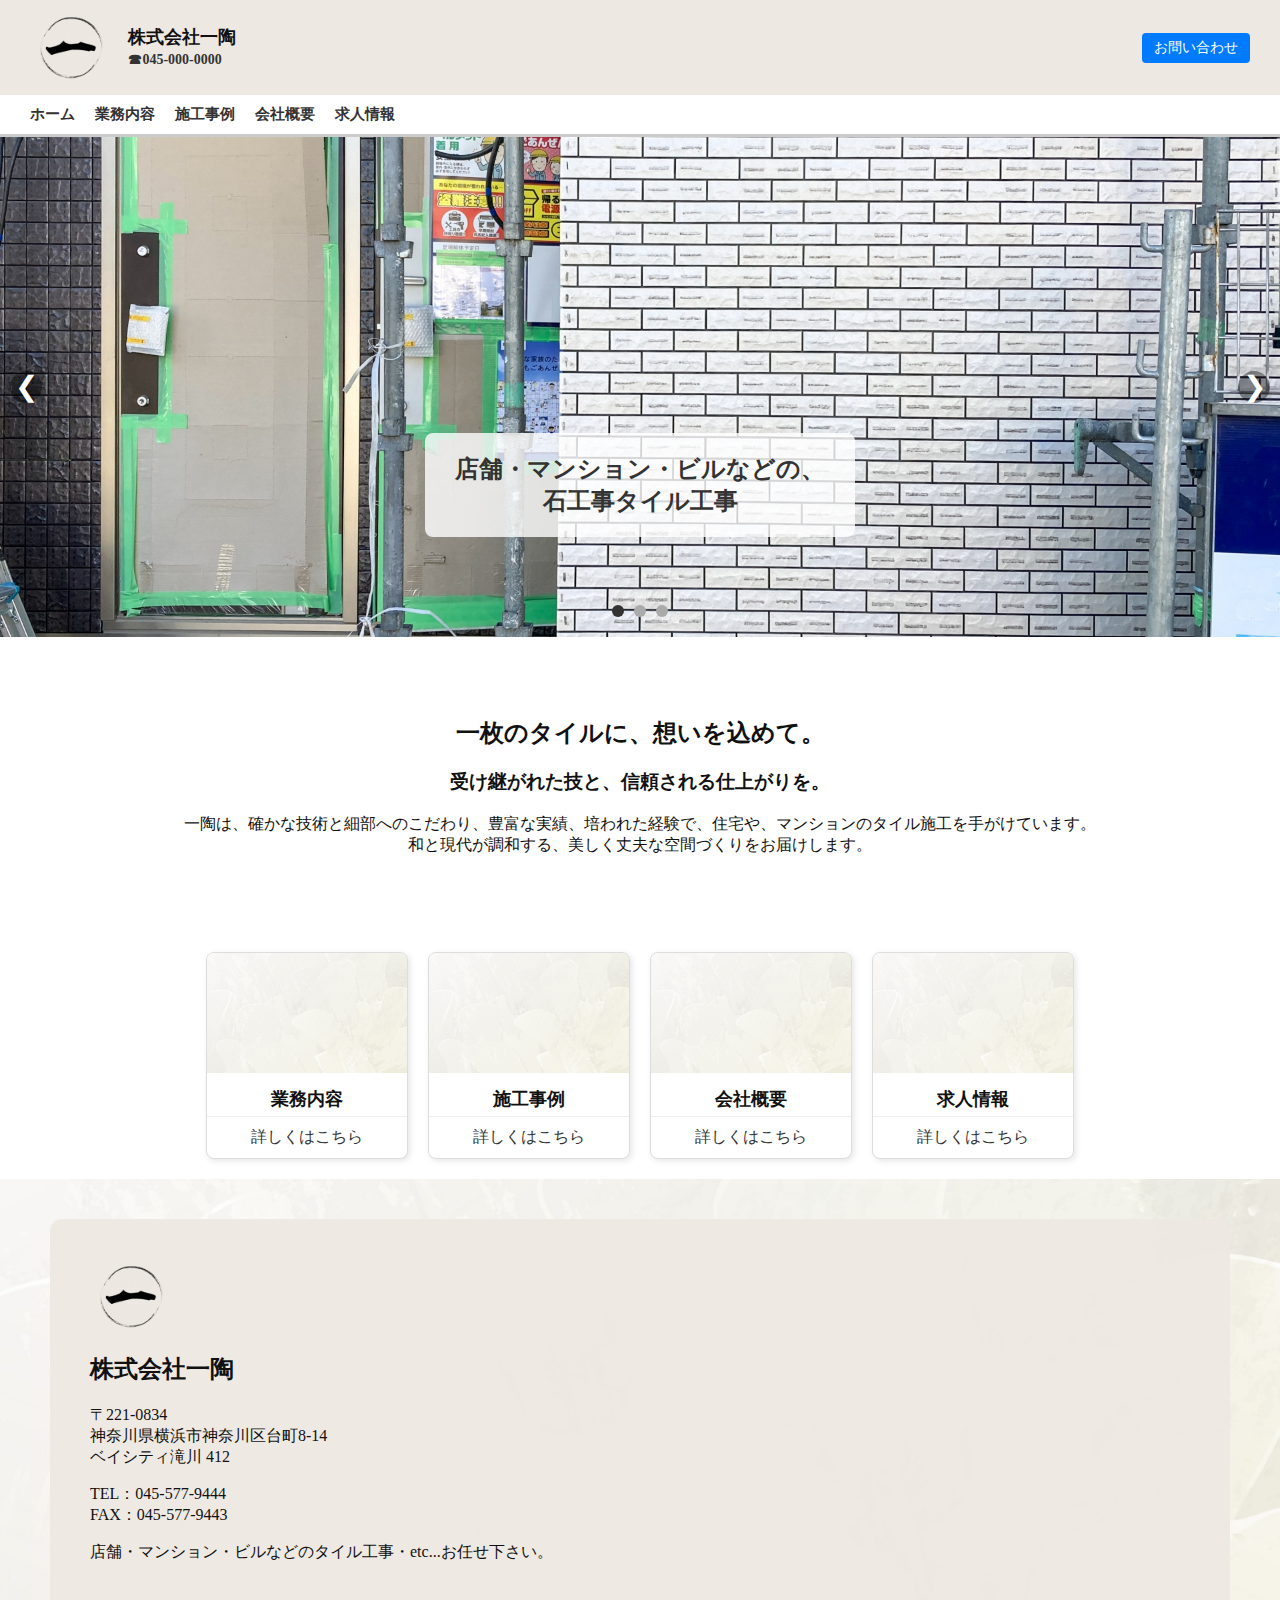
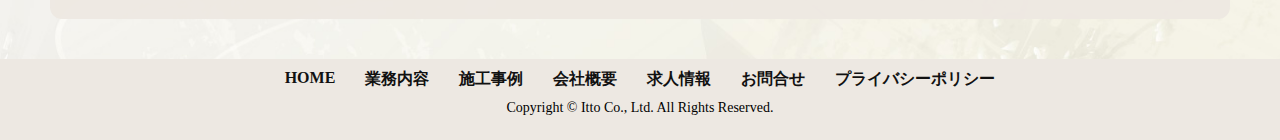
<file: index.html>
<!DOCTYPE html>
<html lang="ja">
<head>
  <meta charset="UTF-8">
<meta name="viewport" content="width=device-width, initial-scale=1.0, minimum-scale=1.0">
  <title>株式会社一陶</title>
  <link rel="stylesheet" href="style.css">
</head>
<body>

  <!-- ヘッダー上部（会社名・電話） -->
  <header class="site-header">
    <div class="header-top">
      <div class="header-left">
        <img src="img/logo.png" alt="一陶ロゴ" class="logo">
        <div class="company-info">
          <div class="company-name">株式会社一陶</div>
          <div class="tel">☎045-000-0000</div>
        </div>
      </div>
      <a href="#" class="contact-btn">お問い合わせ</a>
    </div>

    <!-- ナビメニュー（白背景） -->
    <nav class="main-nav">
      <ul class="nav-menu">
        <li><a href="#">ホーム</a></li>
        <li><a href="#">業務内容</a></li>
        <li><a href="#">施工事例</a></li>
        <li><a href="#">会社概要</a></li>
        <li><a href="#">求人情報</a></li>
      </ul>
      <!-- ハンバーガーメニュー -->
<div class="hamburger" id="hamburger">
  ☰
</div>
<nav class="nav-menu mobile" id="mobileMenu">
  <a href="#">ホーム</a>
  <a href="#">業務内容</a>
  <a href="#">施工事例</a>
  <a href="#">会社概要</a>
  <a href="#">求人情報</a>
    </nav>
  </header>

<!-- スライダー -->
<section class="slider">
  <div class="slide active">
    <img src="img/wall.jpg" alt="スライド1">
    <div class="caption caption-slide1">
      店舗・マンション・ビルなどの、<br class="mobile-break">石工事タイル工事
    </div>
  </div> <!-- ←これを忘れずに入れる！ -->

  <div class="slide">
    <img src="img/hands.jpg" alt="スライド2">
    <div class="caption">伝統の技と現代の融合</div>
  </div>

  <div class="slide">
    <img src="img/japanese-bg.jpg" alt="スライド3">
    <div class="caption">確かな職人技で安心の施工</div>
  </div>

  <!-- 矢印ボタン -->
  <div class="arrow prev">❮</div>
  <div class="arrow next">❯</div>

  <!-- スライドナビ -->
  <div class="slider-nav">
    <span class="dot active"></span>
    <span class="dot"></span>
    <span class="dot"></span>
  </div>
</section>

  <!-- キャッチコピー -->
  <section class="section-message">
    <h2>一枚のタイルに、想いを込めて。</h2>
    <h3>受け継がれた技と、信頼される仕上がりを。</h3>
<p class="message-text">
  一陶は、確かな技術と細部へのこだわり、豊富な実績、培われた経験で、住宅や、マンションのタイル施工を手がけています。<br>
  <span class="mobile-hide">
    和と現代が調和する、美しく丈夫な空間づくりをお届けします。
  </span>
</p>
  </section>

  <!-- カードリンク集 -->
  <section class="cards">
    <div class="card">
      <img src="img/japanese-bg.jpg" alt="業務内容">
      <h4>業務内容</h4>
      <a href="#">詳しくはこちら</a>
    </div>
    <div class="card">
      <img src="img/japanese-bg.jpg" alt="施工事例">
      <h4>施工事例</h4>
      <a href="#">詳しくはこちら</a>
    </div>
    <div class="card">
      <img src="img/japanese-bg.jpg" alt="会社概要">
      <h4>会社概要</h4>
      <a href="#">詳しくはこちら</a>
    </div>
    <div class="card">
      <img src="img/japanese-bg.jpg" alt="求人情報">
      <h4>求人情報</h4>
      <a href="#">詳しくはこちら</a>
    </div>
  </section>

  <!-- スライドJS -->
<script>
  let current = 0;
  const slides = document.querySelectorAll(".slide");
  const dots = document.querySelectorAll(".dot");

  function showSlide(index) {
    slides.forEach((slide, i) => {
      slide.classList.toggle("active", i === index);
      dots[i].classList.toggle("active", i === index);
    });
  }

  function nextSlide() {
    current = (current + 1) % slides.length;
    showSlide(current);
  }

  // ドットクリックでスライド切り替え
  dots.forEach((dot, i) => {
    dot.addEventListener("click", () => {
      current = i;
      showSlide(current);
    });
  });

  // 矢印で前後スライド
  document.querySelector(".prev").addEventListener("click", () => {
    current = (current - 1 + slides.length) % slides.length;
    showSlide(current);
  });

  document.querySelector(".next").addEventListener("click", () => {
    current = (current + 1) % slides.length;
    showSlide(current);
  });

  // ハンバーガーメニューの開閉
  const hamburger = document.getElementById("hamburger");
  const mobileMenu = document.getElementById("mobileMenu");

  hamburger.addEventListener("click", () => {
    mobileMenu.style.display = 
      mobileMenu.style.display === "flex" ? "none" : "flex";
  });

  // 初期表示＆自動再生
  showSlide(current);
  setInterval(nextSlide, 5000);
</script>
<section class="access">
  <div class="access-inner">
    <div class="access-info">
      <img src="img/logo.png" alt="会社ロゴ" class="logo" />
      <h2>株式会社一陶</h2>
      <p>〒221-0834<br>神奈川県横浜市神奈川区台町8-14<br>ベイシティ滝川 412</p>
      <p>TEL：045-577-9444 <br>FAX：045-577-9443</p>
      <p>店舗・マンション・ビルなどのタイル工事・etc...お任せ下さい。</p>
    </div>

    <div class="access-map">
      <iframe src="https://www.google.com/maps/embed?pb=!1m18!1m12!1m3!1d3249.3757470499804!2d139.62208291124693!3d35.470246072542004!2m3!1f0!2f0!3f0!3m2!1i1024!2i768!4f13.1!3m3!1m2!1s0x60185c112c4cb5b3%3A0x706524426e2fb7a8!2z44CSMjIxLTA4MzQg56We5aWI5bed55yM5qiq5rWc5biC56We5aWI5bed5Yy65Y-w55S677yY4oiS77yR77yUIOODmeOCpOOCt-ODhuOCo-a7neW3nQ!5e0!3m2!1sja!2sjp!4v1752821251835!5m2!1sja!2sjp" width="400" height="300" style="border:0;" allowfullscreen="" loading="lazy" referrerpolicy="no-referrer-when-downgrade"></iframe>
    </div>
  </div>
</section>
<footer class="site-footer">
  <ul class="footer-nav">
    <li><a href="#">HOME</a></li>
    <li><a href="#">業務内容</a></li>
    <li><a href="#">施工事例</a></li>
    <li><a href="#">会社概要</a></li>
    <li><a href="#">求人情報</a></li>
    <li><a href="#">お問合せ</a></li>
    <li><a href="#">プライバシーポリシー</a></li>
  </ul>
    <p class="copyright">Copyright © Itto Co., Ltd. All Rights Reserved.</p>
</footer>
</body>
</html>
</file>
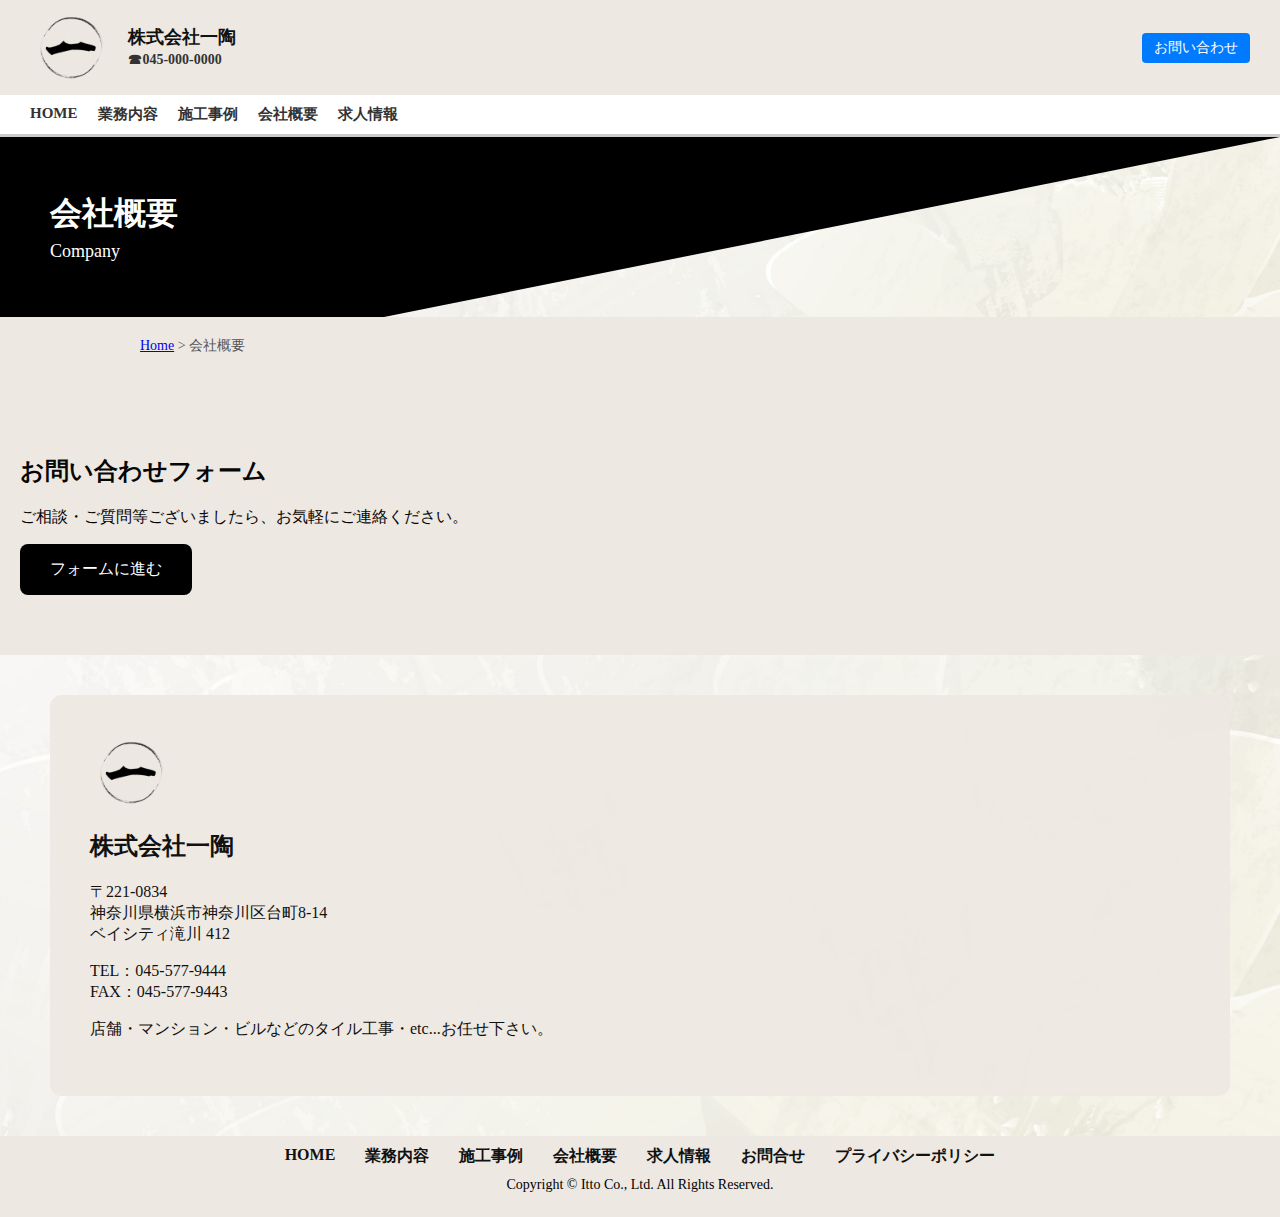
<file: contact.HTML>
<!DOCTYPE html>
<html lang="ja">
<head>
 <meta charset="UTF-8" />
 <meta name="viewport" content="width=device-width, initial-scale=1.0" />
 <title>会社概要 | 株式会社一陶</title>
 <link rel="stylesheet" href="base.css" />
 <link rel="stylesheet" href="home.css" />
 <link rel="stylesheet" href="contact.CSS" />
</head>
<body>

  <!-- ========================== ヘッダー ========================== -->
  <header class="site-header">
    <!-- ヘッダー上部（ロゴ・会社名・電話番号・お問い合わせ） -->
    <div class="header-top">
      <div class="header-left">
        <img src="img/logo.png" alt="一陶ロゴ" class="logo">
        <div class="company-info">
          <div class="company-name">株式会社一陶</div>
          <div class="tel">☎045-000-0000</div>
        </div>
      </div>
      <a href="contact.HTML" class="contact-btn">お問い合わせ</a>
    </div>

    <!-- ナビメニュー（PC表示用） -->
    <nav class="main-nav">
      <ul class="nav-menu">
        <li><a href="index.html">HOME</a></li>
        <li><a href="gyomu.html">業務内容</a></li>
        <li><a href="sekou.HTML">施工事例</a></li>
        <li><a href="gaiyou.HTML">会社概要</a></li>
        <li><a href="recruit.HTML">求人情報</a></li>
      </ul>
    </nav>

    <!-- ハンバーガーメニュー（モバイル用） -->
    <div class="hamburger" id="hamburger">☰</div>
    <div class="nav-menu mobile" id="mobileMenu">
      <a href="index.html">HOME</a>
      <a href="gyomu.html">業務内容</a>
      <a href="sekou.HTML">施工事例</a>
      <a href="gaiyou.HTML">会社概要</a>
      <a href="recruit.HTML">求人情報</a>
    </div>
  </header>

  <!-- ========================== JavaScript ========================== -->
<script>
  const hamburger = document.getElementById("hamburger");
  const mobileMenu = document.getElementById("mobileMenu");

  if (hamburger && mobileMenu) {
    hamburger.addEventListener("click", () => {
      mobileMenu.style.display =
        mobileMenu.style.display === "flex" ? "none" : "flex";
    });

    // モバイルメニューのリンク押したら自動で閉じるやつも追加
    document.querySelectorAll('.nav-menu.mobile a').forEach(link => {
      link.addEventListener('click', () => {
        mobileMenu.style.display = 'none';
      });
    });
  }
</script>

  <!-- ========================== ヒーロー画像セクション ========================== -->
  <section class="hero-section">
  <div class="hero-text">
    <h1>会社概要</h1>
    <p>Company</p>
  </div>
  <div class="hero-image"></div>
</section>

<div class="breadcrumb">
  <a href="index.html">Home</a> &gt; 会社概要
</div>

<!-- ========================== お問い合わせセクション ========================== -->
<section class="contact-section">
<h2>お問い合わせフォーム</h2>
<p>ご相談・ご質問等ございましたら、お気軽にご連絡ください。</p>
<a href="https://form.run/@naodn--V3gDeTwtuJrOvqJXylgb" class="form-button" target="_blank" rel="noopener noreferrer">
フォームに進む
</a>
</section>

<!-- ========================== アクセス情報 ========================== -->
  <section class="access">
    <div class="access-inner">
      <!-- 会社情報 -->
      <div class="access-info">
        <img src="img/logo.png" alt="会社ロゴ" class="logo" />
        <h2>株式会社一陶</h2>
        <p>〒221-0834<br>神奈川県横浜市神奈川区台町8-14<br>ベイシティ滝川 412</p>
        <p>TEL：045-577-9444 <br>FAX：045-577-9443</p>
        <p>店舗・マンション・ビルなどのタイル工事・etc...お任せ下さい。</p>
      </div>

      <!-- Google Map -->
      <div class="access-map">
        <iframe src="https://www.google.com/maps/embed?pb=!1m18!1m12!1m3!1d3249.3757470499804!2d139.62208291124693!3d35.470246072542004!2m3!1f0!2f0!3f0!3m2!1i1024!2i768!4f13.1!3m3!1m2!1s0x60185c112c4cb5b3%3A0x706524426e2fb7a8!2z44CSMjIxLTA4MzQg56We5aWI5bed55yM5qiq5rWc5biC56We5aWI5bed5Yy65Y-w55S677yY4oiS77yR77yUIOODmeOCpOOCt-ODhuOCo-a7neW3nQ!5e0!3m2!1sja!2sjp!4v1752821251835!5m2!1sja!2sjp" 
          width="400" height="300" style="border:0;"
          allowfullscreen="" loading="lazy"
          referrerpolicy="no-referrer-when-downgrade"></iframe>
      </div>
    </div>
  </section>

  <!-- ========================== フッター ========================== -->
  <footer class="site-footer">
    <ul class="footer-nav">
      <li><a href="index.html">HOME</a></li>
      <li><a href="gyomu.html">業務内容</a></li>
      <li><a href="sekou.HTML">施工事例</a></li>
      <li><a href="gaiyou.HTML">会社概要</a></li>
      <li><a href="recruit.HTML">求人情報</a></li>
      <li><a href="contact.HTML">お問合せ</a></li>
      <li><a href="#">プライバシーポリシー</a></li>
    </ul>
    <p class="copyright">Copyright © Itto Co., Ltd. All Rights Reserved.</p>
  </footer>
</body>
</html>
</file>
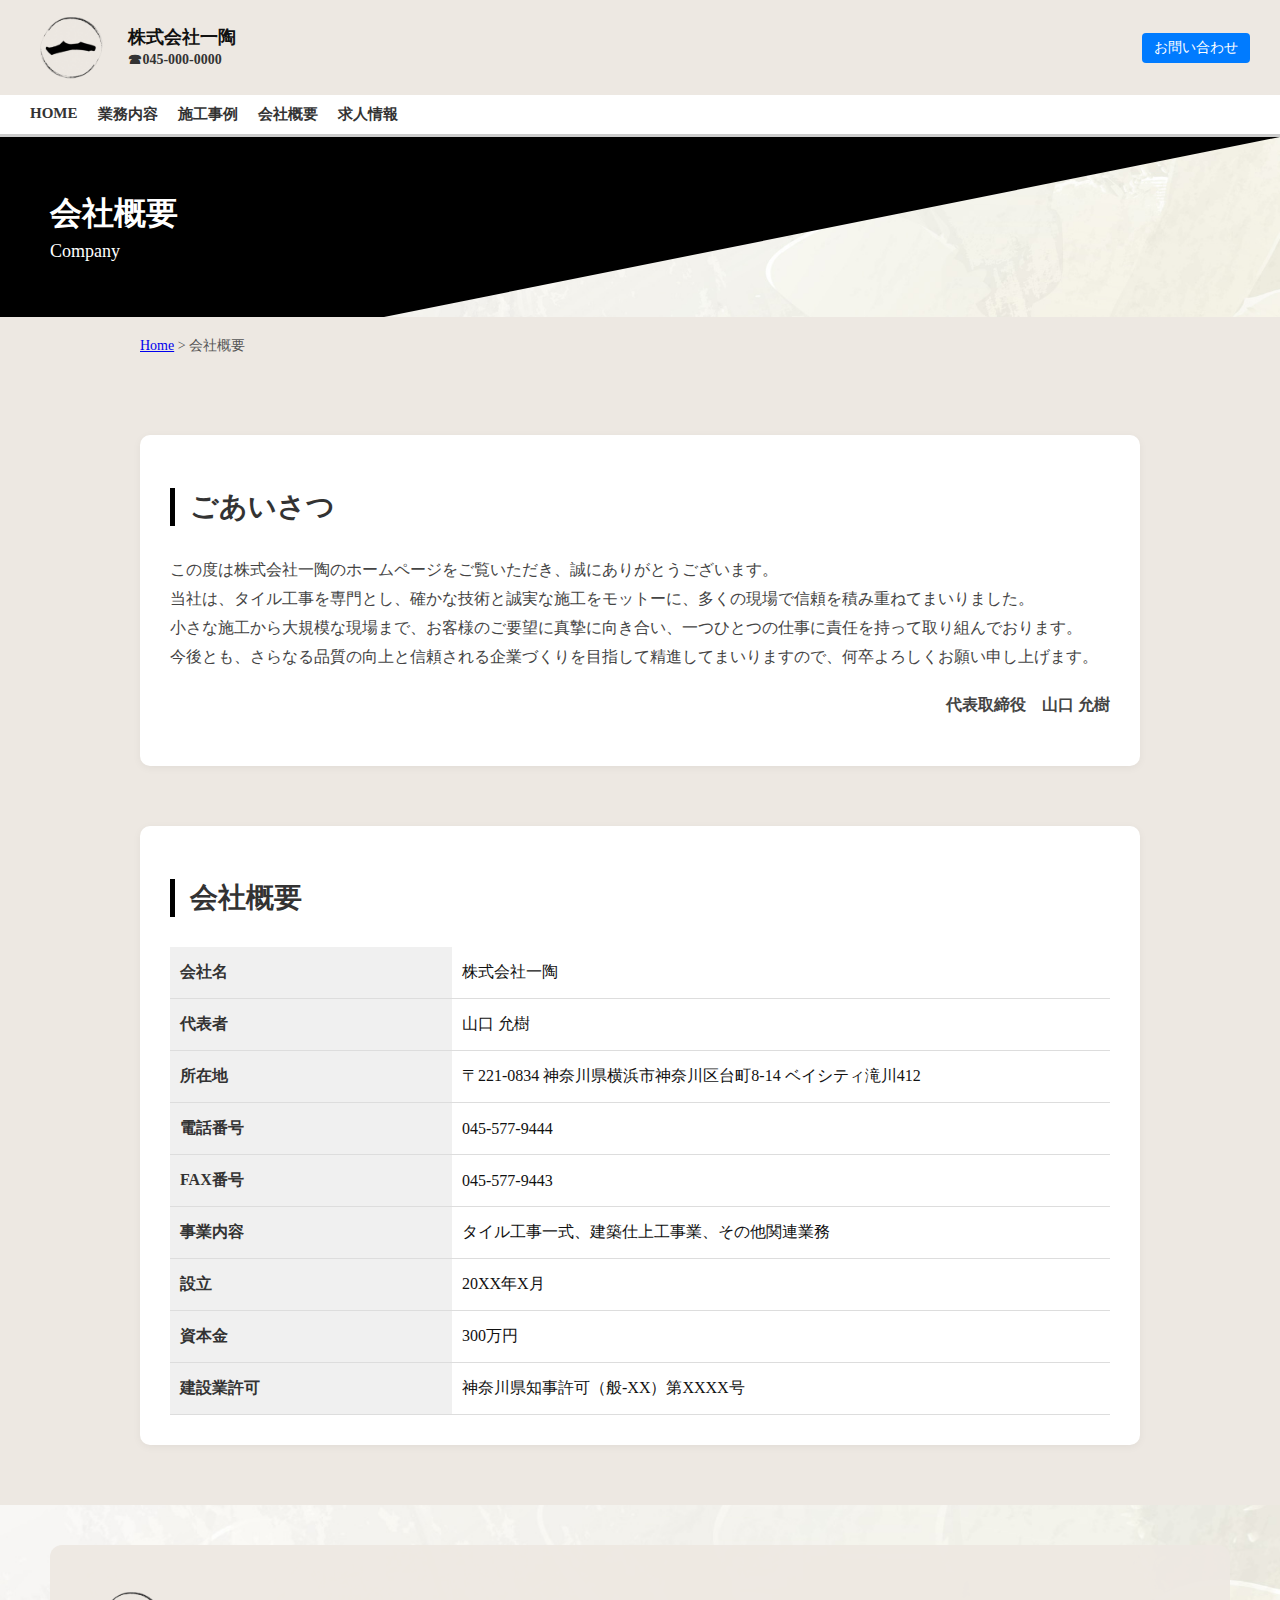
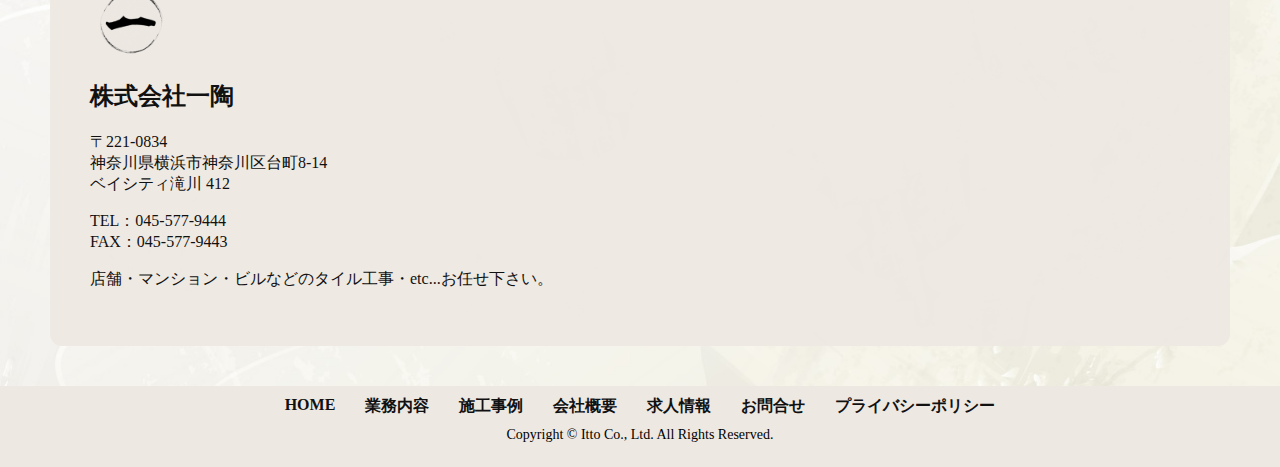
<file: gaiyou.HTML>
<!DOCTYPE html>
<html lang="ja">
<head>
 <meta charset="UTF-8" />
 <meta name="viewport" content="width=device-width, initial-scale=1.0" />
 <title>会社概要 | 株式会社一陶</title>
 <link rel="stylesheet" href="base.css" />
 <link rel="stylesheet" href="home.css" />
 <link rel="stylesheet" href="gaiyou.CSS" />
</head>
<body>

  <!-- ========================== ヘッダー ========================== -->
  <header class="site-header">
    <!-- ヘッダー上部（ロゴ・会社名・電話番号・お問い合わせ） -->
    <div class="header-top">
      <div class="header-left">
        <img src="img/logo.png" alt="一陶ロゴ" class="logo">
        <div class="company-info">
          <div class="company-name">株式会社一陶</div>
          <div class="tel">☎045-000-0000</div>
        </div>
      </div>
      <a href="contact.HTML" class="contact-btn">お問い合わせ</a>
    </div>

    <!-- ナビメニュー（PC表示用） -->
    <nav class="main-nav">
      <ul class="nav-menu">
        <li><a href="index.html">HOME</a></li>
        <li><a href="gyomu.html">業務内容</a></li>
        <li><a href="sekou.HTML">施工事例</a></li>
        <li><a href="gaiyou.HTML">会社概要</a></li>
        <li><a href="recruit.HTML">求人情報</a></li>
      </ul>
    </nav>

    <!-- ハンバーガーメニュー（モバイル用） -->
    <div class="hamburger" id="hamburger">☰</div>
    <div class="nav-menu mobile" id="mobileMenu">
      <a href="index.html">HOME</a>
      <a href="gyomu.html">業務内容</a>
      <a href="sekou.HTML">施工事例</a>
      <a href="gaiyou.HTML">会社概要</a>
      <a href="recruit.HTML">求人情報</a>
    </div>
  </header>

  <!-- ========================== JavaScript ========================== -->
<script>
  const hamburger = document.getElementById("hamburger");
  const mobileMenu = document.getElementById("mobileMenu");

  if (hamburger && mobileMenu) {
    hamburger.addEventListener("click", () => {
      mobileMenu.style.display =
        mobileMenu.style.display === "flex" ? "none" : "flex";
    });

    // モバイルメニューのリンク押したら自動で閉じるやつも追加
    document.querySelectorAll('.nav-menu.mobile a').forEach(link => {
      link.addEventListener('click', () => {
        mobileMenu.style.display = 'none';
      });
    });
  }
</script>

  <!-- ========================== ヒーロー画像セクション ========================== -->
  <section class="hero-section">
  <div class="hero-text">
    <h1>会社概要</h1>
    <p>Company</p>
  </div>
  <div class="hero-image"></div>
</section>

<div class="breadcrumb">
  <a href="index.html">Home</a> &gt; 会社概要
</div>

<!-- ========================== 会社概要セクション ========================== -->
<section class="company-section">
<div class="company-inner">

<!-- ごあいさつ -->
<div class="greeting-box">
<h2 class="section-title">ごあいさつ</h2>
<p>
この度は株式会社一陶のホームページをご覧いただき、誠にありがとうございます。<br>
当社は、タイル工事を専門とし、確かな技術と誠実な施工をモットーに、多くの現場で信頼を積み重ねてまいりました。<br>
小さな施工から大規模な現場まで、お客様のご要望に真摯に向き合い、一つひとつの仕事に責任を持って取り組んでおります。<br>
今後とも、さらなる品質の向上と信頼される企業づくりを目指して精進してまいりますので、何卒よろしくお願い申し上げます。
</p>
<p class="signature">代表取締役　山口  允樹</p>
</div>

<!-- 会社概要 -->
<div class="info-box">
<h2 class="section-title">会社概要</h2>
<table class="company-table">
<tr>
<th>会社名</th>
<td>株式会社一陶 </td>
</tr>
<tr>
<th>代表者</th>
<td>山口  允樹</td>
</tr>
<tr>
<th>所在地</th>
<td>〒221-0834 神奈川県横浜市神奈川区台町8-14 ベイシティ滝川412</td>
</tr>
<tr>
<th>電話番号</th>
<td>045-577-9444</td>
</tr>
<tr>
<th>FAX番号</th>
<td>045-577-9443</td>
</tr>
<tr>
<th>事業内容</th>
<td>タイル工事一式、建築仕上工事業、その他関連業務</td>
</tr>
<tr>
<th>設立</th>
<td>20XX年X月</td>
</tr>
<tr>
<th>資本金</th>
<td>300万円</td>
</tr>
<tr>
<th>建設業許可</th>
<td>神奈川県知事許可（般-XX）第XXXX号</td>
</tr>
</table>
</div>

</div>
</section>

  <!-- ========================== アクセス情報 ========================== -->
  <section class="access">
    <div class="access-inner">
      <!-- 会社情報 -->
      <div class="access-info">
        <img src="img/logo.png" alt="会社ロゴ" class="logo" />
        <h2>株式会社一陶</h2>
        <p>〒221-0834<br>神奈川県横浜市神奈川区台町8-14<br>ベイシティ滝川 412</p>
        <p>TEL：045-577-9444 <br>FAX：045-577-9443</p>
        <p>店舗・マンション・ビルなどのタイル工事・etc...お任せ下さい。</p>
      </div>

      <!-- Google Map -->
      <div class="access-map">
        <iframe src="https://www.google.com/maps/embed?pb=!1m18!1m12!1m3!1d3249.3757470499804!2d139.62208291124693!3d35.470246072542004!2m3!1f0!2f0!3f0!3m2!1i1024!2i768!4f13.1!3m3!1m2!1s0x60185c112c4cb5b3%3A0x706524426e2fb7a8!2z44CSMjIxLTA4MzQg56We5aWI5bed55yM5qiq5rWc5biC56We5aWI5bed5Yy65Y-w55S677yY4oiS77yR77yUIOODmeOCpOOCt-ODhuOCo-a7neW3nQ!5e0!3m2!1sja!2sjp!4v1752821251835!5m2!1sja!2sjp" 
          width="400" height="300" style="border:0;"
          allowfullscreen="" loading="lazy"
          referrerpolicy="no-referrer-when-downgrade"></iframe>
      </div>
    </div>
  </section>

  <!-- ========================== フッター ========================== -->
  <footer class="site-footer">
    <ul class="footer-nav">
      <li><a href="index.html">HOME</a></li>
      <li><a href="gyomu.html">業務内容</a></li>
      <li><a href="sekou.HTML">施工事例</a></li>
      <li><a href="gaiyou.HTML">会社概要</a></li>
      <li><a href="recruit.HTML">求人情報</a></li>
      <li><a href="contact.HTML">お問合せ</a></li>
      <li><a href="#">プライバシーポリシー</a></li>
    </ul>
    <p class="copyright">Copyright © Itto Co., Ltd. All Rights Reserved.</p>
  </footer>
</body>
</html>
</file>
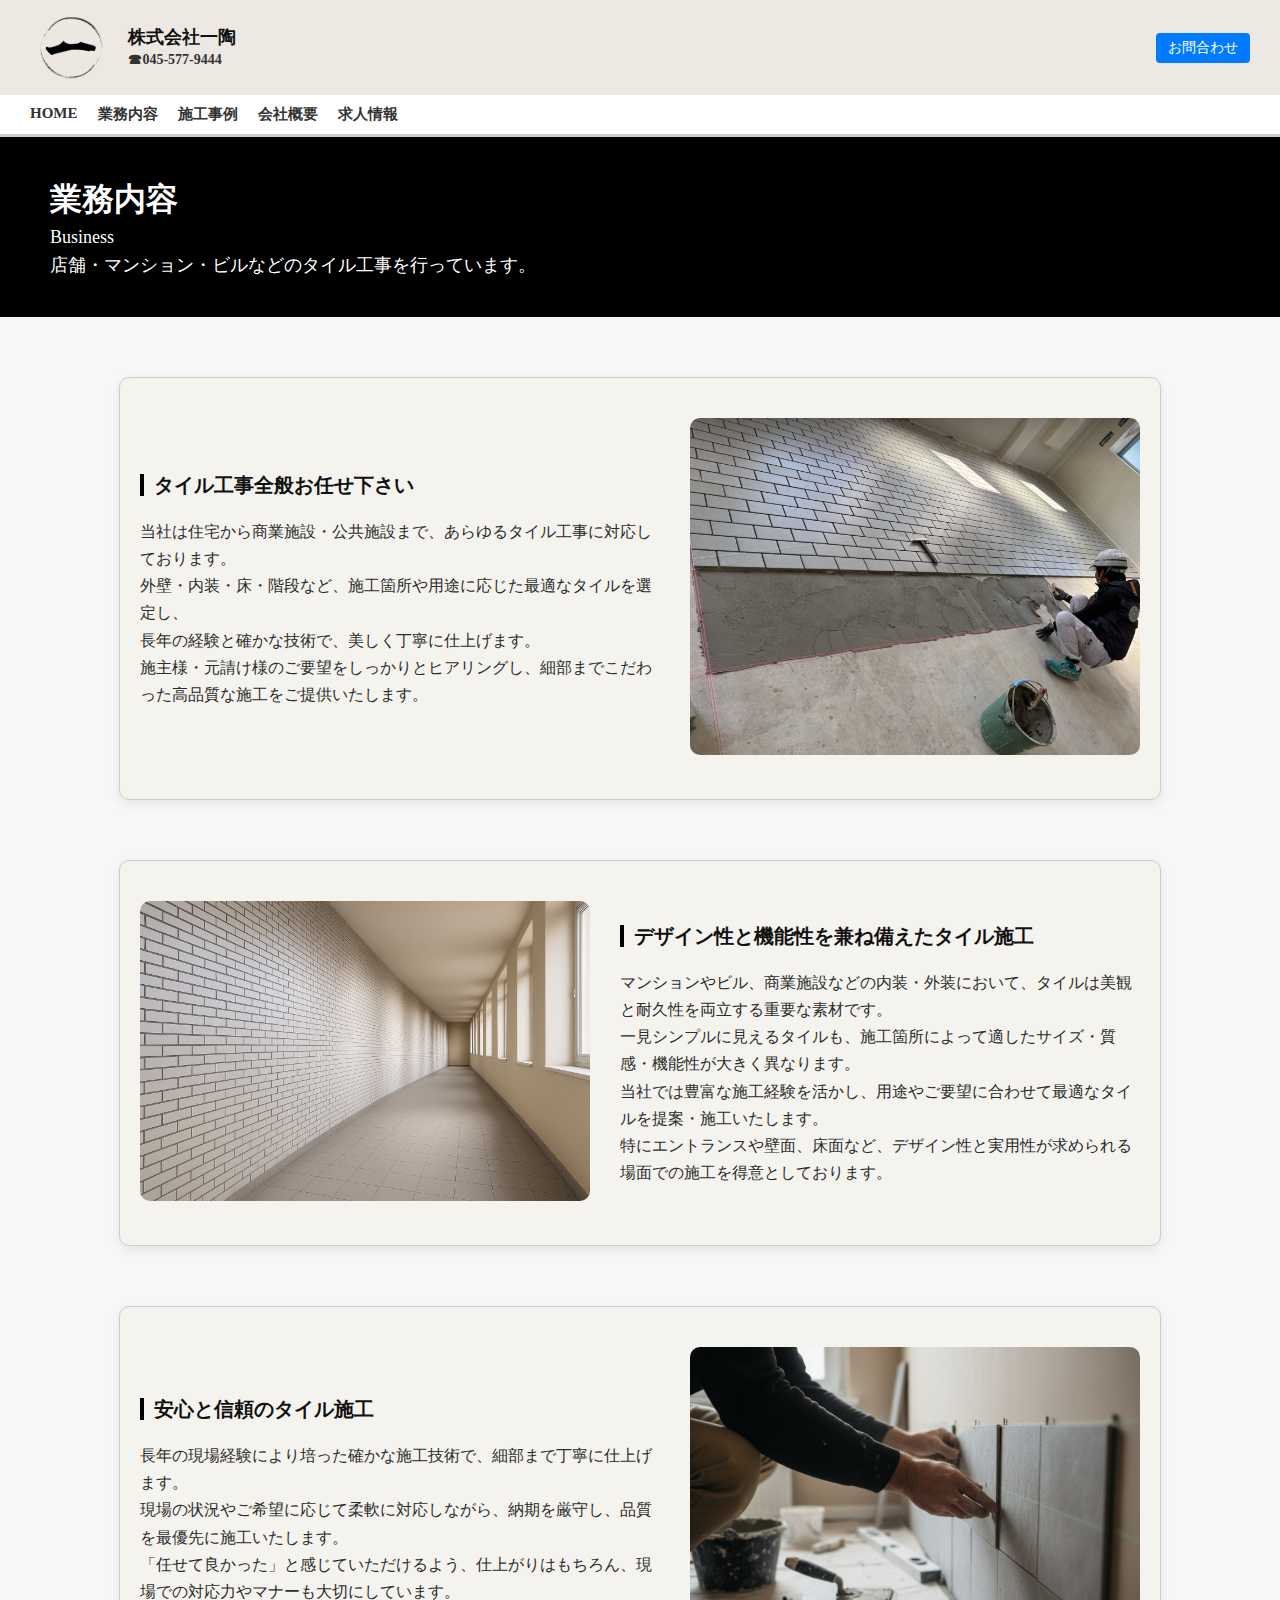
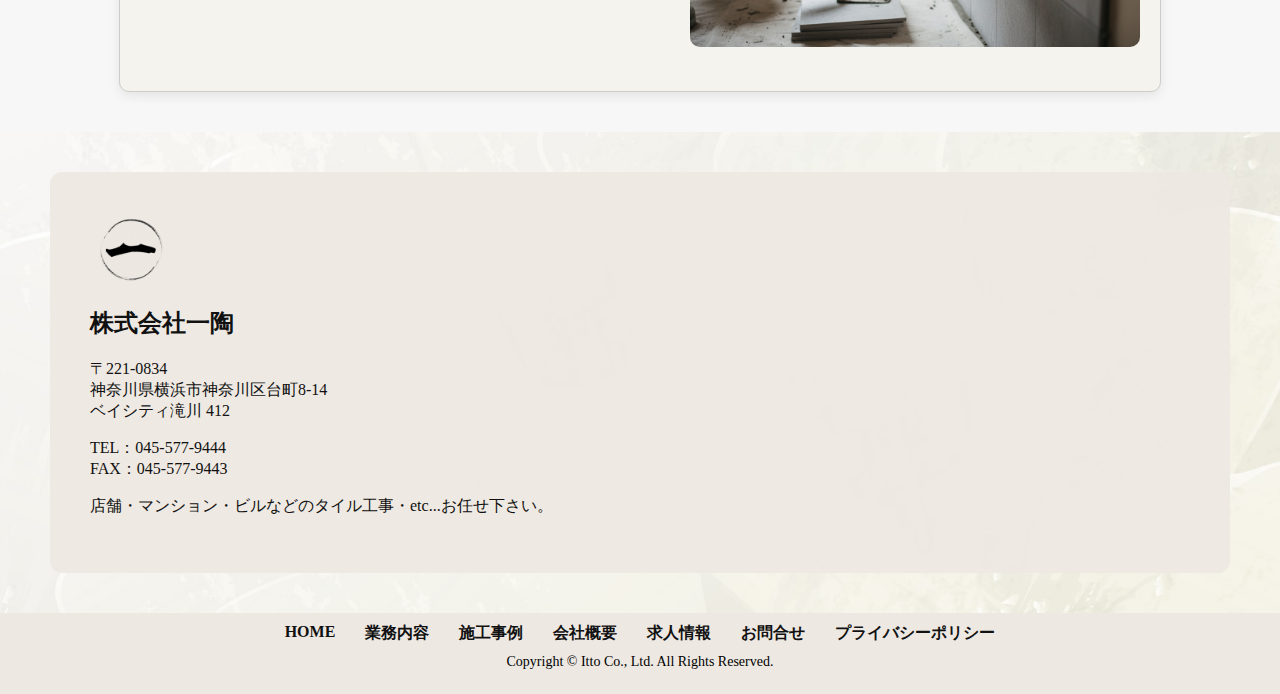
<file: gyomu.html>
<!DOCTYPE html>
<html lang="ja">
<head>
  <meta charset="UTF-8">
  <meta name="viewport" content="width=device-width, initial-scale=1.0, minimum-scale=1.0">
  <title>株式会社一陶</title>
<link rel="stylesheet" href="base.css">
<link rel="stylesheet" href="home.css">
<link rel="stylesheet" href="gyomu.css">
</head>
<body>

  <!-- ========================== ヘッダー ========================== -->
  <header class="site-header">
    <!-- ヘッダー上部（ロゴ・会社名・電話番号・お問い合わせ） -->
    <div class="header-top">
      <div class="header-left">
        <img src="img/logo.png" alt="一陶ロゴ" class="logo">
        <div class="company-info">
          <div class="company-name">株式会社一陶</div>
          <div class="tel">☎045-577-9444</div>
        </div>
      </div>
      <a href="contact.HTML" class="contact-btn">お問合わせ</a>
    </div>

    <!-- ナビメニュー（PC表示用） -->
    <nav class="main-nav">
      <ul class="nav-menu">
        <li><a href="index.html">HOME</a></li>
        <li><a href="gyomu.html">業務内容</a></li>
        <li><a href="sekou.HTML">施工事例</a></li>
        <li><a href="gaiyou.HTML">会社概要</a></li>
        <li><a href="recruit.HTML">求人情報</a></li>
      </ul>
    </nav>

    <!-- ハンバーガーメニュー（モバイル用） -->
    <div class="hamburger" id="hamburger">☰</div>
    <div class="nav-menu mobile" id="mobileMenu">
      <a href="index.html">HOME</a>
      <a href="gyomu.html">業務内容</a>
      <a href="sekou.HTML">施工事例</a>
      <a href="gaiyou.HTML">会社概要</a>
      <a href="recruit.HTML">求人情報</a>
    </div>
  </header>

  <!-- ========================== JavaScript ========================== -->
<script>
  const hamburger = document.getElementById("hamburger");
  const mobileMenu = document.getElementById("mobileMenu");

  if (hamburger && mobileMenu) {
    hamburger.addEventListener("click", () => {
      mobileMenu.style.display =
        mobileMenu.style.display === "flex" ? "none" : "flex";
    });

    // モバイルメニューのリンク押したら自動で閉じるやつも追加
    document.querySelectorAll('.nav-menu.mobile a').forEach(link => {
      link.addEventListener('click', () => {
        mobileMenu.style.display = 'none';
      });
    });
  }
</script>

<!-- ========================== ヒーローセクション（テキストのみ） ========================== -->
<section class="hero-section">
  <div class="hero-text">
    <h1>業務内容</h1>
    <p class="en-title">Business</p>
    <div class="hero-line"></div>
    <p class="hero-sub">店舗・マンション・ビルなどのタイル工事を行っています。</p>
  </div>
</section>

<!-- ========================== 業務内容セクション ========================== -->

<!-- ① タイル工事全般お任せ下さい（画像右・テキスト左） -->
<section class="business-section">
  <div class="business-inner">
    <div class="business-text">
      <h3><span>タイル工事全般お任せ下さい</span></h3>
      <p>
        当社は住宅から商業施設・公共施設まで、あらゆるタイル工事に対応しております。<br>
        外壁・内装・床・階段など、施工箇所や用途に応じた最適なタイルを選定し、<br>
        長年の経験と確かな技術で、美しく丁寧に仕上げます。<br>
        施主様・元請け様のご要望をしっかりとヒアリングし、細部までこだわった高品質な施工をご提供いたします。
      </p>
    </div>
    <div class="business-image image-1">
      <img src="img/gyomu01.png" alt="施工写真1">
    </div>
  </div>
</section>

<!-- ② デザイン性と機能性を兼ね備えたタイル施工（画像左・テキスト右） -->
<section class="business-section">
  <div class="business-inner reverse">
    <div class="business-image image-2"> <!-- ← クラス名 image-2 に変更 -->
      <img src="img/gyomu02.jpg" alt="施工写真2">
    </div>
    <div class="business-text">
      <h3><span>デザイン性と機能性を兼ね備えたタイル施工</span></h3>
      <p>
        マンションやビル、商業施設などの内装・外装において、タイルは美観と耐久性を両立する重要な素材です。<br>
        一見シンプルに見えるタイルも、施工箇所によって適したサイズ・質感・機能性が大きく異なります。<br>
        当社では豊富な施工経験を活かし、用途やご要望に合わせて最適なタイルを提案・施工いたします。<br>
        特にエントランスや壁面、床面など、デザイン性と実用性が求められる場面での施工を得意としております。
      </p>    
    </div>
  </div>
</section>

<!-- ③ 安心と信頼のタイル施工（画像右・テキスト左） -->
<section class="business-section">
  <div class="business-inner">
    <div class="business-text">
      <h3><span>安心と信頼のタイル施工</span></h3>
      <p>
        長年の現場経験により培った確かな施工技術で、細部まで丁寧に仕上げます。<br>
        現場の状況やご希望に応じて柔軟に対応しながら、納期を厳守し、品質を最優先に施工いたします。<br>
        「任せて良かった」と感じていただけるよう、仕上がりはもちろん、現場での対応力やマナーも大切にしています。
      </p>
    </div>
    <div class="business-image image-3">
      <img src="img/hands.jpg" alt="施工写真3">
    </div>
  </div>
</section>

  <!-- ========================== アクセス情報 ========================== -->
  <section class="access">
    <div class="access-inner">
      <!-- 会社情報 -->
      <div class="access-info">
        <img src="img/logo.png" alt="会社ロゴ" class="logo" />
        <h2>株式会社一陶</h2>
        <p>〒221-0834<br>神奈川県横浜市神奈川区台町8-14<br>ベイシティ滝川 412</p>
        <p>TEL：045-577-9444 <br>FAX：045-577-9443</p>
        <p>店舗・マンション・ビルなどのタイル工事・etc...お任せ下さい。</p>
      </div>

      <!-- Google Map -->
      <div class="access-map">
        <iframe src="https://www.google.com/maps/embed?pb=!1m18!1m12!1m3!1d3249.3757470499804!2d139.62208291124693!3d35.470246072542004!2m3!1f0!2f0!3f0!3m2!1i1024!2i768!4f13.1!3m3!1m2!1s0x60185c112c4cb5b3%3A0x706524426e2fb7a8!2z44CSMjIxLTA4MzQg56We5aWI5bed55yM5qiq5rWc5biC56We5aWI5bed5Yy65Y-w55S677yY4oiS77yR77yUIOODmeOCpOOCt-ODhuOCo-a7neW3nQ!5e0!3m2!1sja!2sjp!4v1752821251835!5m2!1sja!2sjp" 
          width="400" height="300" style="border:0;"
          allowfullscreen="" loading="lazy"
          referrerpolicy="no-referrer-when-downgrade"></iframe>
      </div>
    </div>
  </section>

  <!-- ========================== フッター ========================== -->
  <footer class="site-footer">
    <ul class="footer-nav">
      <li><a href="index.html">HOME</a></li>
      <li><a href="gyomu.html">業務内容</a></li>
      <li><a href="sekou.HTML">施工事例</a></li>
      <li><a href="gaiyou.HTML">会社概要</a></li>
      <li><a href="recruit.HTML">求人情報</a></li>
      <li><a href="contact.HTML">お問合せ</a></li>
      <li><a href="#">プライバシーポリシー</a></li>
    </ul>
    <p class="copyright">Copyright © Itto Co., Ltd. All Rights Reserved.</p>
  </footer>
</body>
</html>
</file>
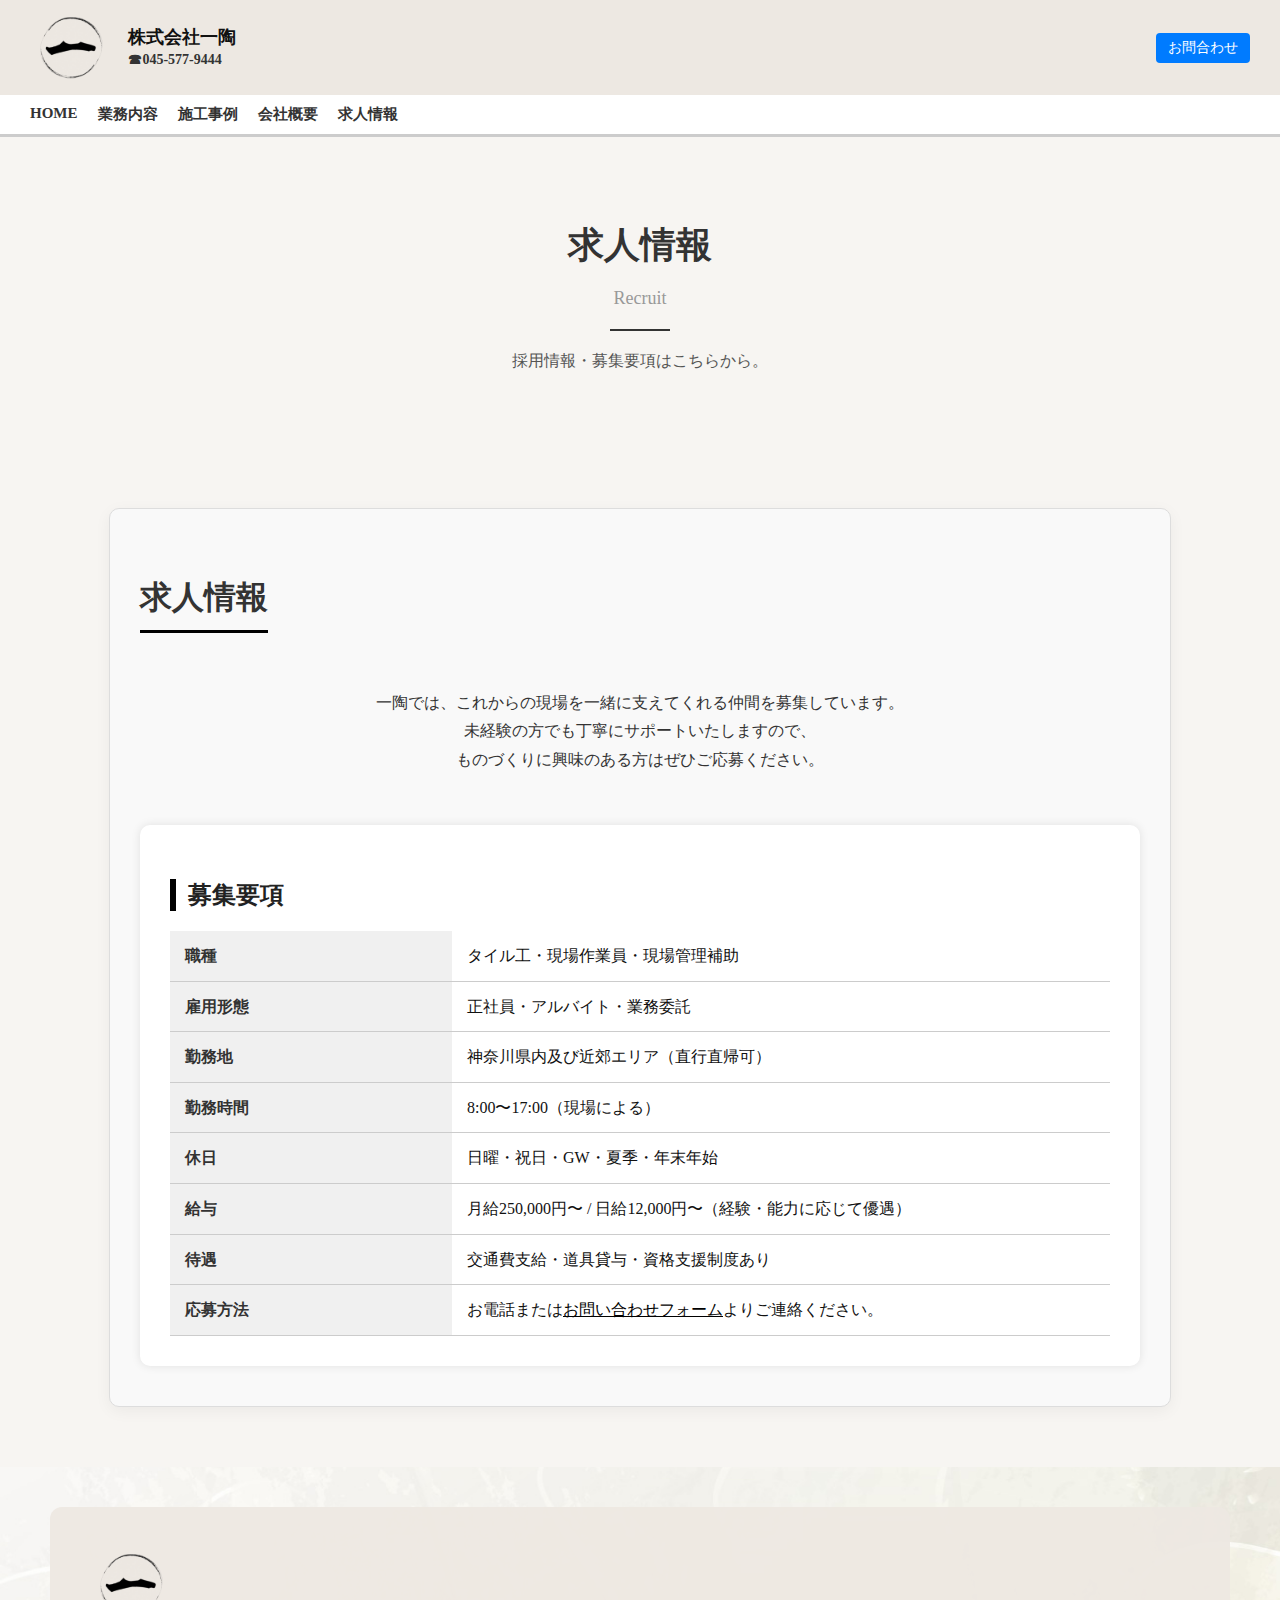
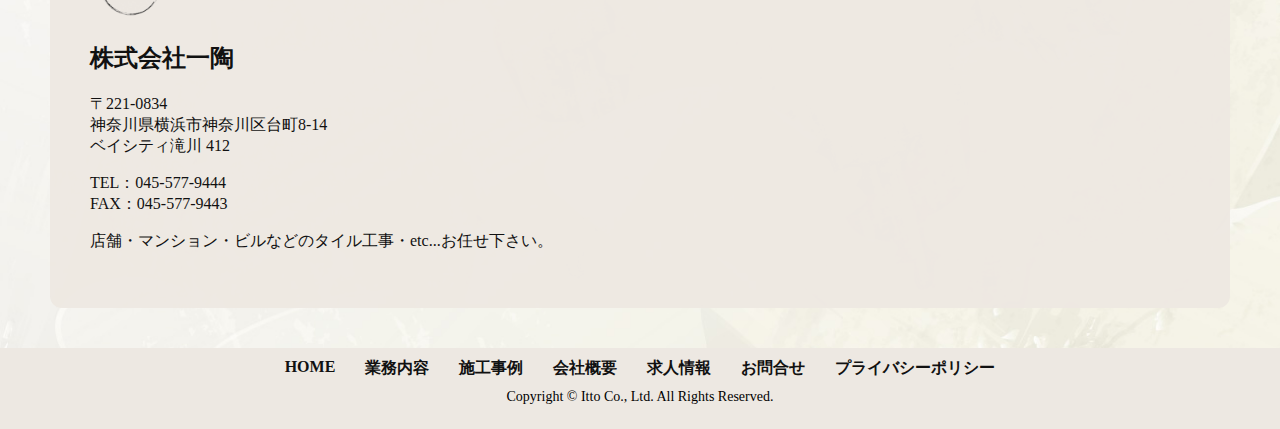
<file: recruit.HTML>
<!DOCTYPE html>
<html lang="ja">
<head>
 <meta charset="UTF-8" />
 <meta name="viewport" content="width=device-width, initial-scale=1.0" />
 <title>会社概要 | 株式会社一陶</title>
 <link rel="stylesheet" href="base.css" />
 <link rel="stylesheet" href="home.css" />
 <link rel="stylesheet" href="recruit.CSS" />
</head>
<body>

  <!-- ========================== ヘッダー ========================== -->
  <header class="site-header">
    <!-- ヘッダー上部（ロゴ・会社名・電話番号・お問い合わせ） -->
    <div class="header-top">
      <div class="header-left">
        <img src="img/logo.png" alt="一陶ロゴ" class="logo">
        <div class="company-info">
          <div class="company-name">株式会社一陶</div>
          <div class="tel">☎045-577-9444</div>
        </div>
      </div>
      <a href="contact.HTML" class="contact-btn">お問合わせ</a>
    </div>

    <!-- ナビメニュー（PC表示用） -->
    <nav class="main-nav">
      <ul class="nav-menu">
        <li><a href="index.html">HOME</a></li>
        <li><a href="gyomu.html">業務内容</a></li>
        <li><a href="sekou.HTML">施工事例</a></li>
        <li><a href="gaiyou.HTML">会社概要</a></li>
        <li><a href="recruit.HTML">求人情報</a></li>
      </ul>
    </nav>

    <!-- ハンバーガーメニュー（モバイル用） -->
    <div class="hamburger" id="hamburger">☰</div>
    <div class="nav-menu mobile" id="mobileMenu">
      <a href="index.html">HOME</a>
      <a href="gyomu.html">業務内容</a>
      <a href="sekou.HTML">施工事例</a>
      <a href="gaiyou.HTML">会社概要</a>
      <a href="recruit.HTML">求人情報</a>
    </div>
  </header>

  <!-- ========================== JavaScript ========================== -->
<script>
  const hamburger = document.getElementById("hamburger");
  const mobileMenu = document.getElementById("mobileMenu");

  if (hamburger && mobileMenu) {
    hamburger.addEventListener("click", () => {
      mobileMenu.style.display =
        mobileMenu.style.display === "flex" ? "none" : "flex";
    });

    // モバイルメニューのリンク押したら自動で閉じるやつも追加
    document.querySelectorAll('.nav-menu.mobile a').forEach(link => {
      link.addEventListener('click', () => {
        mobileMenu.style.display = 'none';
      });
    });
  }
</script>

<!-- ========================== ヒーローセクション（テキストのみ） ========================== -->
<section class="hero-section">
  <div class="hero-text">
    <h1>求人情報</h1>
    <p class="en-title">Recruit</p>
    <div class="hero-line"></div>
    <p class="hero-sub">採用情報・募集要項はこちらから。</p>
  </div>
</section>

<!-- ========================== 求人情報セクション ========================== -->
<section class="recruit-section">
<div class="recruit-inner">

<h2 class="section-title">求人情報</h2>

<!-- メッセージ -->
<div class="recruit-message">
<p>
一陶では、これからの現場を一緒に支えてくれる仲間を募集しています。<br>
未経験の方でも丁寧にサポートいたしますので、<br class="sp-only">ものづくりに興味のある方はぜひご応募ください。
</p>
</div>

<!-- 募集要項 -->
<div class="recruit-box">
<h3>募集要項</h3>
<table class="recruit-table">
<tr>
<th>職種</th>
<td>タイル工・現場作業員・現場管理補助</td>
</tr>
<tr>
<th>雇用形態</th>
<td>正社員・アルバイト・業務委託</td>
</tr>
<tr>
<th>勤務地</th>
<td>神奈川県内及び近郊エリア（直行直帰可）</td>
</tr>
<tr>
<th>勤務時間</th>
<td>8:00〜17:00（現場による）</td>
</tr>
<tr>
<th>休日</th>
<td>日曜・祝日・GW・夏季・年末年始</td>
</tr>
<tr>
<th>給与</th>
<td>月給250,000円〜 / 日給12,000円〜（経験・能力に応じて優遇）</td>
</tr>
<tr>
<th>待遇</th>
<td>交通費支給・道具貸与・資格支援制度あり</td>
</tr>
<tr>
<th>応募方法</th>
<td>お電話または<a href="contact.HTML" class="recruit-contact-link">お問い合わせフォーム</a>よりご連絡ください。</td>
</tr>
</table>
</div>

</div>
</section>

  <!-- ========================== アクセス情報 ========================== -->
  <section class="access">
    <div class="access-inner">
      <!-- 会社情報 -->
      <div class="access-info">
        <img src="img/logo.png" alt="会社ロゴ" class="logo" />
        <h2>株式会社一陶</h2>
        <p>〒221-0834<br>神奈川県横浜市神奈川区台町8-14<br>ベイシティ滝川 412</p>
        <p>TEL：045-577-9444 <br>FAX：045-577-9443</p>
        <p>店舗・マンション・ビルなどのタイル工事・etc...お任せ下さい。</p>
      </div>

      <!-- Google Map -->
      <div class="access-map">
        <iframe src="https://www.google.com/maps/embed?pb=!1m18!1m12!1m3!1d3249.3757470499804!2d139.62208291124693!3d35.470246072542004!2m3!1f0!2f0!3f0!3m2!1i1024!2i768!4f13.1!3m3!1m2!1s0x60185c112c4cb5b3%3A0x706524426e2fb7a8!2z44CSMjIxLTA4MzQg56We5aWI5bed55yM5qiq5rWc5biC56We5aWI5bed5Yy65Y-w55S677yY4oiS77yR77yUIOODmeOCpOOCt-ODhuOCo-a7neW3nQ!5e0!3m2!1sja!2sjp!4v1752821251835!5m2!1sja!2sjp" 
          width="400" height="300" style="border:0;"
          allowfullscreen="" loading="lazy"
          referrerpolicy="no-referrer-when-downgrade"></iframe>
      </div>
    </div>
  </section>

  <!-- ========================== フッター ========================== -->
  <footer class="site-footer">
    <ul class="footer-nav">
      <li><a href="index.html">HOME</a></li>
      <li><a href="gyomu.html">業務内容</a></li>
      <li><a href="sekou.HTML">施工事例</a></li>
      <li><a href="gaiyou.HTML">会社概要</a></li>
      <li><a href="recruit.HTML">求人情報</a></li>
      <li><a href="contact.HTML">お問合せ</a></li>
      <li><a href="#">プライバシーポリシー</a></li>
    </ul>
    <p class="copyright">Copyright © Itto Co., Ltd. All Rights Reserved.</p>
  </footer>
</body>
</html>
</file>
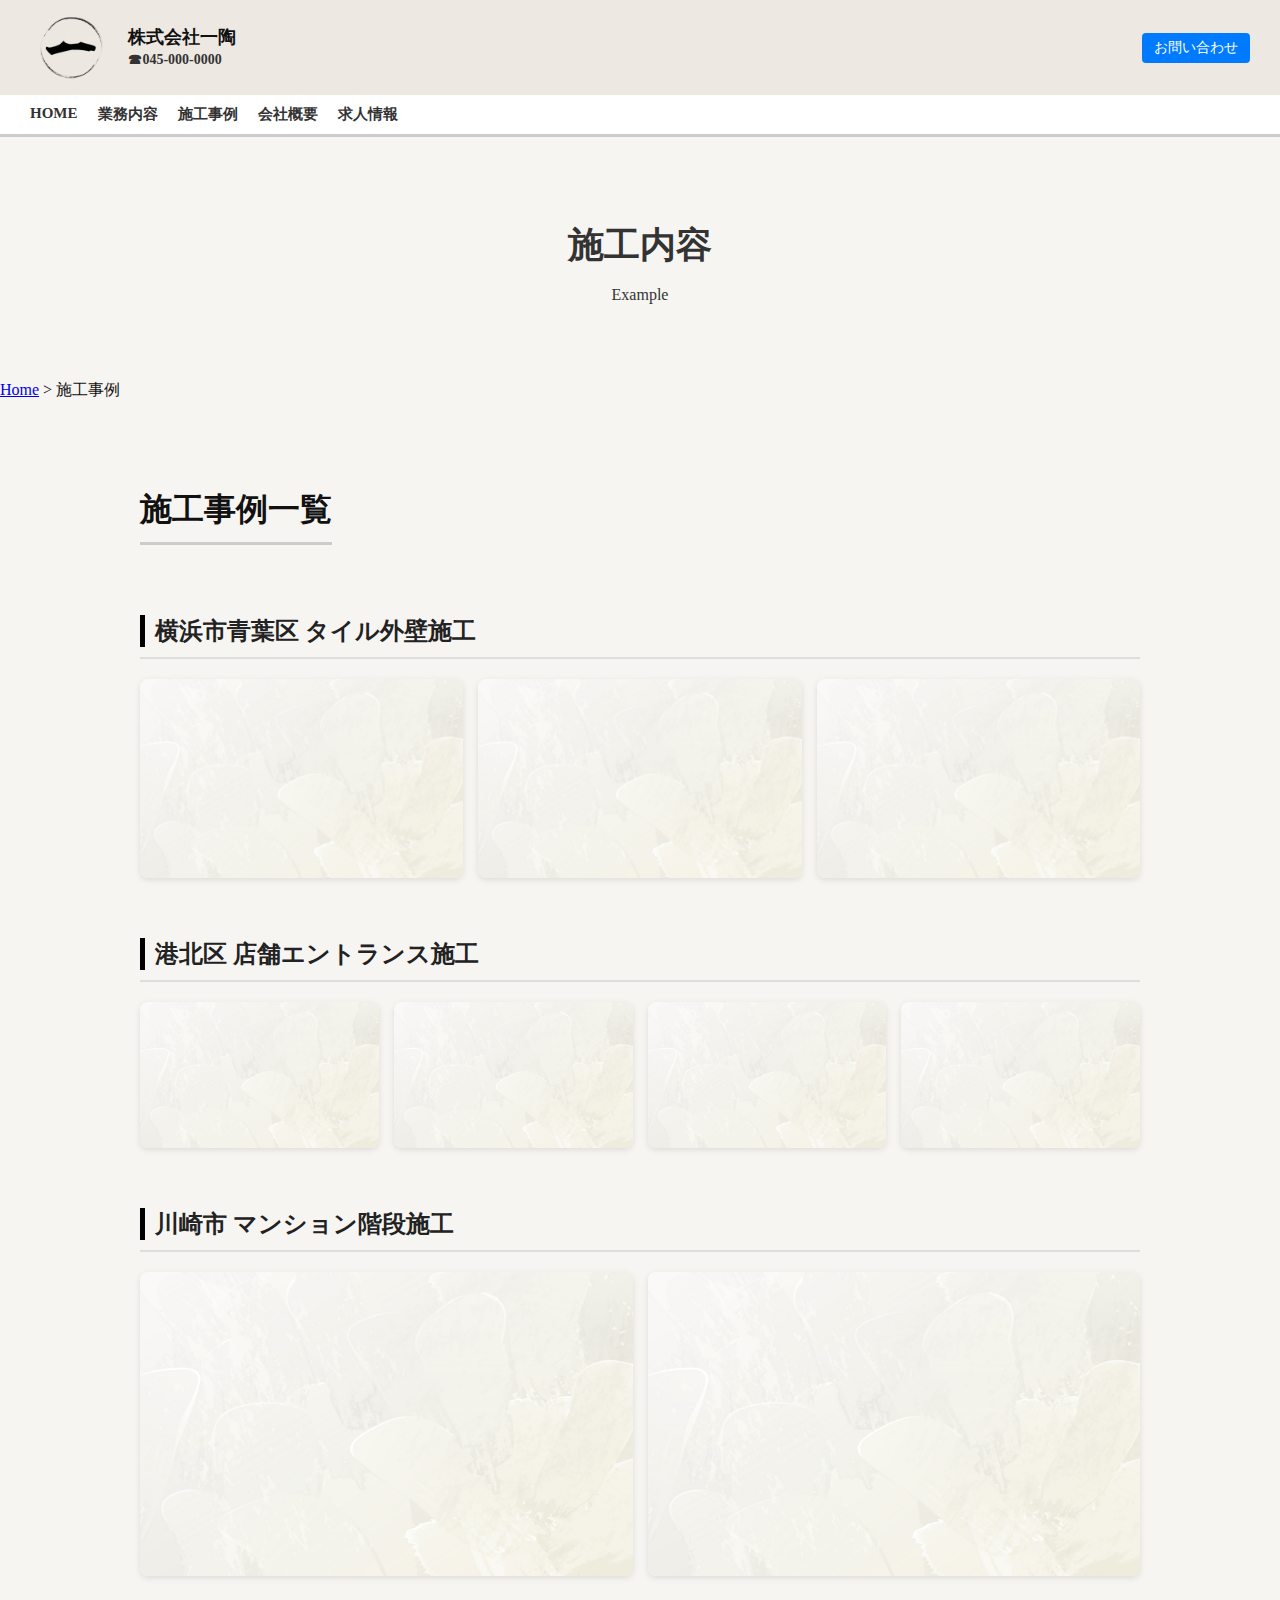
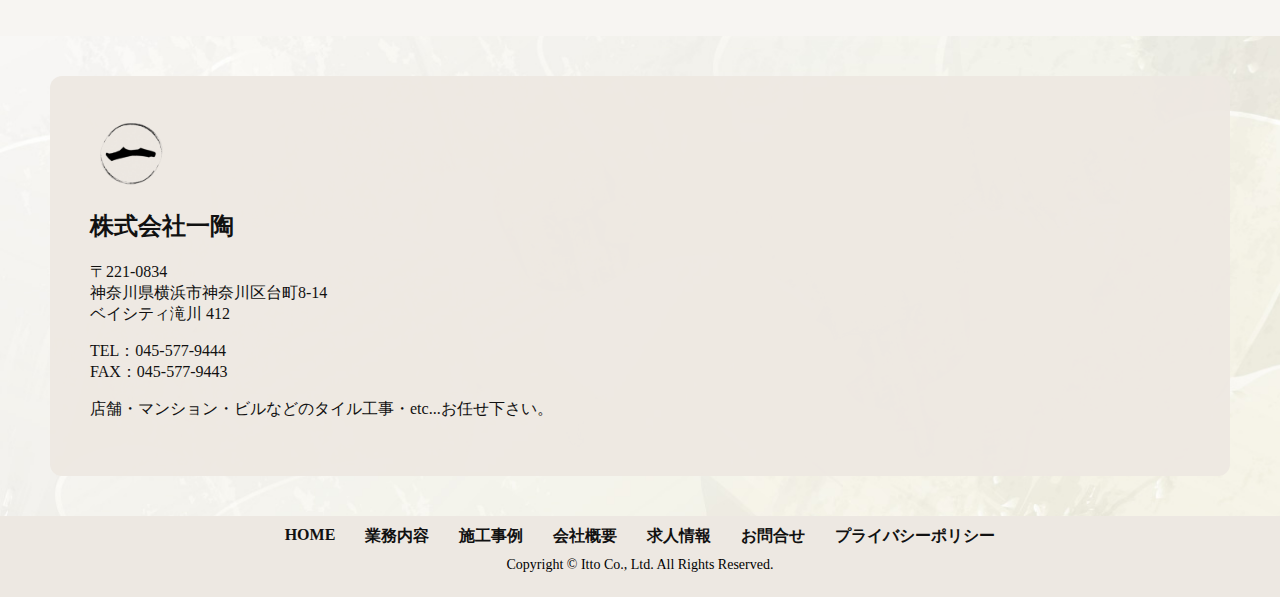
<file: sekou.HTML>
<!DOCTYPE html>
<html lang="ja">
<head>
 <meta charset="UTF-8" />
 <meta name="viewport" content="width=device-width, initial-scale=1.0" />
 <title>施工事例 | 株式会社一陶</title>
 <link rel="stylesheet" href="base.css" />
 <link rel="stylesheet" href="home.css" />
 <link rel="stylesheet" href="sekou.css" />
</head>
<body>

  <!-- ========================== ヘッダー ========================== -->
  <header class="site-header">
    <!-- ヘッダー上部（ロゴ・会社名・電話番号・お問い合わせ） -->
    <div class="header-top">
      <div class="header-left">
        <img src="img/logo.png" alt="一陶ロゴ" class="logo">
        <div class="company-info">
          <div class="company-name">株式会社一陶</div>
          <div class="tel">☎045-000-0000</div>
        </div>
      </div>
      <a href="contact.HTML" class="contact-btn">お問い合わせ</a>
    </div>

    <!-- ナビメニュー（PC表示用） -->
    <nav class="main-nav">
      <ul class="nav-menu">
        <li><a href="index.html">HOME</a></li>
        <li><a href="gyomu.html">業務内容</a></li>
        <li><a href="sekou.HTML">施工事例</a></li>
        <li><a href="gaiyou.HTML">会社概要</a></li>
        <li><a href="recruit.HTML">求人情報</a></li>
      </ul>
    </nav>

    <!-- ハンバーガーメニュー（モバイル用） -->
    <div class="hamburger" id="hamburger">☰</div>
    <div class="nav-menu mobile" id="mobileMenu">
      <a href="index.html">HOME</a>
      <a href="gyomu.html">業務内容</a>
      <a href="sekou.HTML">施工事例</a>
      <a href="gaiyou.HTML">会社概要</a>
      <a href="recruit.HTML">求人情報</a>
    </div>
  </header>

  <!-- ========================== JavaScript ========================== -->
<script>
  const hamburger = document.getElementById("hamburger");
  const mobileMenu = document.getElementById("mobileMenu");

  if (hamburger && mobileMenu) {
    hamburger.addEventListener("click", () => {
      mobileMenu.style.display =
        mobileMenu.style.display === "flex" ? "none" : "flex";
    });

    // モバイルメニューのリンク押したら自動で閉じるやつも追加
    document.querySelectorAll('.nav-menu.mobile a').forEach(link => {
      link.addEventListener('click', () => {
        mobileMenu.style.display = 'none';
      });
    });
  }
</script>

  <!-- ========================== ヒーロー画像セクション ========================== -->
  <section class="hero-section">
  <div class="hero-text">
    <h1>施工内容</h1>
    <p>Example</p>
  </div>
  <div class="hero-image"></div>
</section>

<div class="breadcrumb">
  <a href="index.html">Home</a> &gt; 施工事例
</div>

 <!-- ========================== 施工事例カード一覧 ========================== -->
<section class="works-section">
 <h2 class="section-title">施工事例一覧</h2>

 <!-- === 現場① === -->
 <section class="site-section">
 <h2>横浜市青葉区 タイル外壁施工</h2>
 <div class="divider"></div>
 <div class="gallery">
 <img src="img/japanese-bg.jpg" alt="青葉1">
 <img src="img/japanese-bg.jpg" alt="青葉2">
 <img src="img/japanese-bg.jpg" alt="青葉3">
 </div>
 </section>

 <!-- === 現場② === -->
 <section class="site-section">
 <h2>港北区 店舗エントランス施工</h2>
 <div class="divider"></div>
 <div class="gallery">
 <img src="img/japanese-bg.jpg" alt="港北1">
 <img src="img/japanese-bg.jpg" alt="港北2">
 <img src="img/japanese-bg.jpg" alt="港北3">
 <img src="img/japanese-bg.jpg" alt="港北4">
 </div>
 </section>

 <!-- === 現場③ === -->
 <section class="site-section">
 <h2>川崎市 マンション階段施工</h2>
 <div class="divider"></div>
 <div class="gallery">
 <img src="img/japanese-bg.jpg" alt="川崎1">
 <img src="img/japanese-bg.jpg" alt="川崎2">
 </div>
 </section>

 <!-- === 必要に応じて以下をコピペして増やしてね！ === -->
</section>
  <!-- ========================== アクセス情報 ========================== -->
  <section class="access">
    <div class="access-inner">
      <!-- 会社情報 -->
      <div class="access-info">
        <img src="img/logo.png" alt="会社ロゴ" class="logo" />
        <h2>株式会社一陶</h2>
        <p>〒221-0834<br>神奈川県横浜市神奈川区台町8-14<br>ベイシティ滝川 412</p>
        <p>TEL：045-577-9444 <br>FAX：045-577-9443</p>
        <p>店舗・マンション・ビルなどのタイル工事・etc...お任せ下さい。</p>
      </div>

      <!-- Google Map -->
      <div class="access-map">
        <iframe src="https://www.google.com/maps/embed?pb=!1m18!1m12!1m3!1d3249.3757470499804!2d139.62208291124693!3d35.470246072542004!2m3!1f0!2f0!3f0!3m2!1i1024!2i768!4f13.1!3m3!1m2!1s0x60185c112c4cb5b3%3A0x706524426e2fb7a8!2z44CSMjIxLTA4MzQg56We5aWI5bed55yM5qiq5rWc5biC56We5aWI5bed5Yy65Y-w55S677yY4oiS77yR77yUIOODmeOCpOOCt-ODhuOCo-a7neW3nQ!5e0!3m2!1sja!2sjp!4v1752821251835!5m2!1sja!2sjp" 
          width="400" height="300" style="border:0;"
          allowfullscreen="" loading="lazy"
          referrerpolicy="no-referrer-when-downgrade"></iframe>
      </div>
    </div>
  </section>

  <!-- ========================== フッター ========================== -->
  <footer class="site-footer">
    <ul class="footer-nav">
      <li><a href="index.html">HOME</a></li>
      <li><a href="gyomu.html">業務内容</a></li>
      <li><a href="sekou.HTML">施工事例</a></li>
      <li><a href="gaiyou.HTML">会社概要</a></li>
      <li><a href="recruit.HTML">求人情報</a></li>
      <li><a href="contact.HTML">お問合せ</a></li>
      <li><a href="#">プライバシーポリシー</a></li>
    </ul>
    <p class="copyright">Copyright © Itto Co., Ltd. All Rights Reserved.</p>
  </footer>
</body>
</html>
</file>
<file: style.css>
/* ベース設定 */
body {
  background-color: #ede8e2;
  color: #111;
  font-family: 'Yu Mincho', serif;
  margin: 0;
  padding: 0;
}

/* ===== ヘッダー上部（会社名・電話） ===== */
.header-top {
  background-color: #ede8e2;
  display: flex;
  justify-content: space-between;
  align-items: center;
  padding: 10px 30px;
}

.header-left {
  display: flex;
  align-items: center;
  gap: 15px;
}

.logo {
  height: 80px !important;
  width: auto !important;
  display: block;
  margin-top: -5px; /* ←ここで調整！ */
}

.company-info {
  display: flex;
  flex-direction: column;
  font-size: 14px;
  line-height: 1.4;
}

.company-name {
  font-weight: bold;
  font-size: 18px;
}

.tel {
  color: #333;
  font-weight: bold;
  font-size: 14px;
}

.contact-btn {
  background-color: #007bff;
  color: white;
  padding: 6px 12px;
  text-decoration: none;
  border-radius: 4px;
  font-size: 14px;
}

.contact-btn:hover {
  background-color: #0056b3;
}

/* ===== ナビメニュー（白背景） ===== */
.main-nav {
  background-color: #ffffff;
  padding: 10px 30px;
  border-bottom: 3px solid #ccc;
}

.nav-menu {
  display: flex;
  gap: 20px;
  font-size: 15px;
  margin: 0;
  list-style: none;
  padding: 0;
}

.nav-menu li a {
  text-decoration: none;
  color: #333;
  font-weight: bold;
}

.nav-menu li a:hover {
  color: #007bff;
}

/* ===== スライダー ===== */
.slider {
  position: relative;
  width: 100%;
  height: 500px;
  overflow: hidden;
}

.slide {
  position: absolute;
  width: 100%;
  height: 100%;
  opacity: 0;
  transition: opacity 1s ease-in-out;
}

.slide.active {
  opacity: 1;
  z-index: 1;
}

.slide img {
  width: 100%;
  height: 100%;
  object-fit: cover;
}

.caption {
  position: absolute;
  bottom: 20%;
  left: 50%;
  transform: translateX(-50%);
  background: rgba(255, 255, 255, 0.8);
  padding: 20px 30px;
  font-size: 24px;
  font-weight: bold;
  color: #333;
  border-radius: 8px;
  text-align: center;
}

.slider-nav {
  position: absolute;
  bottom: 20px;
  left: 50%;
  transform: translateX(-50%);
  display: flex;
  gap: 10px;
  z-index: 2;
}

.dot {
  width: 12px;
  height: 12px;
  background-color: #aaa;
  border-radius: 50%;
  cursor: pointer;
  transition: background-color 0.3s;
}

.dot.active {
  background-color: #333;
}

.arrow {
  position: absolute;
  top: 50%;
  transform: translateY(-50%);
  font-size: 36px;
  color: #fff;
  background-color: rgba(0, 0, 0, 0.4);
  border-radius: 50%;
  width: 40px;
  height: 40px;
  line-height: 40px;
  text-align: center;
  cursor: pointer;
  z-index: 2;
  user-select: none;
}

.arrow.prev {
  left: 10px;
}

.arrow.next {
  right: 10px;
}

/* ===== キャッチコピーセクション ===== */
.section-message {
  background-color: #ffffff;
  padding: 60px 20px;
  text-align: center;
}

/* ===== カードセクション ===== */
.cards {
  display: flex;
  justify-content: center;
  flex-wrap: wrap;
  gap: 20px;
  padding: 20px;
  background-color: #fff;
}

.card {
  width: 200px;
  background: #fff;
  border: 1px solid #ddd;
  border-radius: 8px;
  overflow: hidden;
  text-align: center;
  box-shadow: 2px 2px 6px rgba(0, 0, 0, 0.1);
}

.card img {
  width: 100%;
  height: 120px;
  object-fit: cover;
}

.card h4 {
  margin: 10px 0 5px;
  font-size: 18px;
}

.card a {
  display: block;
  padding: 10px;
  color: #333;
  text-decoration: none;
  border-top: 1px solid #eee;
}

.card a:hover {
  background-color: #f5f5f5;
}

/* ===== 共通スタイル ===== */

/* ヘッダー全体のスタイル */
.main-header {
  background-color: #eee6de;
  display: flex;
  justify-content: space-between;
  align-items: center;
  padding: 10px 20px; /* 上下を抑えてコンパクトに */
  gap: 20px;
}

/* ロゴ画像サイズ */
.logo {
  width: 60px;
  height: 60px;
  object-fit: contain;
}

/* 会社名と電話番号 */
.company-info {
  display: flex;
  flex-direction: column;
  justify-content: center;
  font-family: "Yu Mincho", serif;
  font-size: 16px;
}

/* お問い合わせボタン（デフォルト非表示） */
/* PCでは表示 */
.contact-btn {
  display: inline-block;
}

/* スマホのときだけ非表示 */
@media (max-width: 768px) {
  .contact-btn {
    display: none;
  }
}


/* スライダーと矢印の調整 */
.slider {
  margin-top: 0;
  padding-top: 0;
}

.arrow {
  font-size: 28px;
  width: 32px;
  height: 32px;
  line-height: 32px;
}

/* ===== ハンバーガーメニューの共通スタイル ===== */

.hamburger {
  display: none;
  font-size: 28px;
  cursor: pointer;
  position: absolute;
  top: 20px;
  right: 20px;
  z-index: 1000;
}

.nav-menu.mobile {
  display: none;
  flex-direction: column;
  position: absolute;
  top: 70px;
  right: 10px;
  background: linear-gradient(to bottom, #303131, #525353); /* 背景グラデ変更済 */
  padding: 20px;
  border-radius: 8px;
  box-shadow: 0 2px 8px rgba(0, 0, 0, 0.2);
  z-index: 999;
}

.nav-menu.mobile a {
  color: #fff;
  text-decoration: none;
  font-weight: bold;
  margin-bottom: 10px;
}

/* ===== モバイル対応（768px以下） ===== */
@media screen and (max-width: 768px) {
  @media screen and (max-width: 768px) {
  .header-top {
    display: flex;
    justify-content: space-between;
    align-items: center;
    flex-direction: row;
    padding: 10px 15px;
  }

  .header-left {
    display: flex;
    align-items: center;
  }

  .logo {
    width: 60px;
    height: auto;
    margin-right: 0; /* ロゴと社名の間に余白 */
  }

  .company-info {
    display: flex;
    flex-direction: column;
    justify-content: center;
    line-height: 1.2;
     margin-top: 6px; /* ← 社名ロゴ下げる */
     margin-left: -10px;  /* ←好きな値で微調整OK！ */
  }

  .company-name {
    font-size: 20px;
    margin-bottom: 3px;
  }

  .tel {
    font-size: 15px;
  }
  
}
  /* ハンバーガー表示ON */
  .hamburger {
    display: block;
  }

  /* PC用ナビ非表示 */
  .nav-menu {
    display: none;
    margin-top: 0;
  }

  /* ハンバーガーで表示されるメニューの余白をリセット */
  .main-nav {
    padding: 0 !important;
  }

  /* メニューリスト縦並び */
  .main-nav ul {
    flex-direction: column;
    padding: 0;
  }

  .main-nav ul li {
    margin: 5px 0;
  }

  /* スライダーの文字サイズ調整 */
  .slider .caption {
    font-size: 14px;
  }

  /* お問い合わせボタンはスマホでは非表示 */
  .contact-btn {
    display: none;
  }

  /* ヘッダーの下余白をなくす */
  .main-header {
    padding-bottom: 0;
  }
}
.access {
  background-image: url("img/japanese-bg.jpg");
  background-size: cover;
  background-position: center;
  background-repeat: no-repeat;
  padding: 40px 20px;
  color: #111;
}
.access-inner {
  display: flex;
  justify-content: space-between;
  align-items: flex-start;
  gap: 40px;
  max-width: 1100px;
  margin: 0 auto;
  background-color: rgba(237, 232, 226, 0.95); /* 半透明背景 */
  padding: 40px;
  border-radius: 12px;
}

.access-info,
.access-map {
  flex: 1;
}

.access-map iframe {
  width: 100%;
  height: 300px;
  border: none;
  border-radius: 8px;
}
@media screen and (max-width: 768px) {
  .access-inner {
    flex-direction: column;
    padding: 20px;
  }

  .access-map iframe {
    height: 200px;
  }
}
.site-footer {
  background-color: #ede8e2; /* bodyと同じ色 */
  padding: 10px 0;
  text-align: center;
}

.footer-nav {
  list-style: none;
  padding: 0;
  margin: 0;
  display: flex;
  flex-wrap: wrap;
  justify-content: center;
  gap: 30px;
}

.footer-nav li a {
  color: #111;
  text-decoration: none;
  font-weight: bold;
}

.footer-nav li a:hover {
  text-decoration: underline;
}
.copyright {
  margin-top: 10px;
  font-size: 14px;
  color: #000000;
  text-align: center;
}
/*↓キャッチコピーのとこ*/
@media screen and (max-width: 768px) {
  .section-message {
    text-align: center;
    padding: 40px 20px;
  }

  .section-message h2 {
    font-size: 20px;
    line-height: 1.6;
    margin-bottom: 15px;
    word-break: keep-all;
  }

  .section-message h3 {
    font-size: 18px;
    line-height: 1.6;
    margin-bottom: 20px;
    word-break: keep-all;
  }

.section-message p {
  font-size: 15px;
  line-height: 1.8;
  padding-left: 32px;   /* ←左から少し余白入れる */
  padding-right: 16px;
  max-width: 90%;
  white-space: normal;
  margin: 0 auto;
  text-align: left;
  word-break: keep-all;
}
.mobile-hide {
    display: none;
  }
}
@media screen and (max-width: 768px) {
  .cards {
    display: grid;
    grid-template-columns: repeat(2, 1fr);
    gap: 16px;
    padding: 20px;

    max-width: 500px;        /* ★ 幅を制限して */
    margin: 0 auto;          /* ★ 中央寄せにする！ */
  }

  .card {
    width: 100%;
    text-align: center;
  }

  .card img {
    width: 100%;
    height: auto;
    border-radius: 8px;
  }
  .access-info {
  text-align: left;
  padding: 20px;
  line-height: 1.5; /* ←行間をやや詰める（デフォは1.6〜1.8） */
  font-size: 15px;  /* ←ちょい小さめに */
}

.access-info h2 {
  font-size: 18px;
  margin: 10px 0;   /* 上下の余白も控えめに */
}

.access-info p {
  margin: 6px 0;    /* 各pタグの上下余白も減らす */
}

}
@media screen and (max-width: 768px) {
  .footer-nav {
    display: grid;
    grid-template-columns: repeat(2, 1fr);  /* 2列表示 */
    gap: 8px 16px;                          /* 行間と列間の余白 */
    padding: 20px;
    font-size: 14px;                        /* フォント小さめに */
    text-align: center;
    justify-items: center;                 /* 各項目を中央揃え */
    list-style: none;
    margin: 0 auto;
    max-width: 320px;                       /* 幅制限で整った印象に */
  }

  .footer-nav li a {
    text-decoration: none;
    color: inherit;                        /* 必要あれば色調整 */
  }

  .copyright {
    font-size: 12px;
    text-align: center;
    margin-top: 20px;
    padding-bottom: 30px;
    color: #333;
  }
}
</file>
<file: base.css>
/* ===================================
   ◆ ベース設定（背景・文字・フォント）
=================================== */
body {
  background-color: #ede8e2;
  color: #111;
  font-family: 'Yu Mincho', serif;
  margin: 0;
  padding: 0;
}


/* ===================================
   ◆ ヘッダー上部（ロゴ・会社情報・電話・ボタン）
=================================== */
.header-top {
  background-color: #ede8e2;
  display: flex;
  justify-content: space-between;
  align-items: center;
  padding: 10px 30px;
}

.header-left {
  display: flex;
  align-items: center;
  gap: 15px;
}

/* ロゴ画像（PCサイズ） */
.logo {
  height: 80px !important;
  width: auto !important;
  display: block;
  margin-top: -5px; /* ← ロゴの位置調整 */
}

/* 会社名＋電話番号の親 */
.company-info {
  display: flex;
  flex-direction: column;
  font-size: 14px;
  line-height: 1.4;
  justify-content: center;
}

/* 会社名 */
.company-name {
  font-weight: bold;
  font-size: 18px;
}

/* 電話番号 */
.tel {
  color: #333;
  font-weight: bold;
  font-size: 14px;
}

/* お問い合わせボタン（共通） */
.contact-btn {
  background-color: #007bff;
  color: white;
  padding: 6px 12px;
  text-decoration: none;
  border-radius: 4px;
  font-size: 14px;
  display: inline-block;
}

.contact-btn:hover {
  background-color: #0056b3;
}
/* お問い合わせボタン（デフォルト非表示） */
/* PCでは表示 */
.contact-btn {
  display: inline-block;
}

/* スマホのときだけ非表示 */
@media (max-width: 768px) {
  .contact-btn {
    display: none;
  }
}
</file>
<file: home.css>
/* ===================================
   ◆ ナビメニュー（PC表示用）
=================================== */
.main-nav {
  background-color: #ffffff;
  padding: 10px 30px;
  border-bottom: 3px solid #ccc;
}

/* ナビメニューリスト（横並び） */
.nav-menu {
  display: flex;
  gap: 20px;
  font-size: 15px;
  margin: 0;
  list-style: none;
  padding: 0;
}

/* ナビリンク（通常時） */
.nav-menu li a {
  text-decoration: none;
  color: #333;
  font-weight: bold;
}

/* ナビリンク（ホバー時） */
.nav-menu li a:hover {
  color: #007bff;
}
@media screen and (max-width: 768px) {
  .nav-menu {
    font-size: 13px; /* ← 少し小さく */
    gap: 12px;        /* ← 間隔も少し詰める */
    justify-content: center;
    text-align: center;
  }

  .nav-menu li a {
    white-space: nowrap; /* ← 改行を防ぐ */
    padding: 4px 6px;
    font-weight: normal;
  }
}


/* ===================================
   ◆ ハンバーガーメニュー（モバイル表示用）
=================================== */
.hamburger {
  display: none; /* PCでは非表示 */
  font-size: 28px;
  cursor: pointer;
  position: absolute;
  top: 20px;
  right: 20px;
  z-index: 1000;
}

/* ハンバーガークリックで開くメニュー（初期状態） */
.nav-menu.mobile {
  display: none;
  flex-direction: column;
  position: absolute;
  top: 70px;
  right: 10px;
  background: linear-gradient(to bottom, #303131, #525353); /* 背景グラデーション */
  padding: 20px;
  border-radius: 8px;
  box-shadow: 0 2px 8px rgba(0, 0, 0, 0.2);
  z-index: 999;
}

/* 開いたモバイルメニューのリンク */
.nav-menu.mobile a {
  color: #fff;
  text-decoration: none;
  font-weight: bold;
  margin-bottom: 10px;
}

@media screen and (max-width: 768px) {
  .hamburger {
    display: block; /* モバイルでは表示 */
  }

  .nav-menu {
    display: none; /* 通常のメニューは非表示 */
  }
}


/* ===================================
   ◆ スライダー：全体設定
=================================== */
.slider {
  position: relative;
  width: 100%;
  height: 500px;
  overflow: hidden;
  margin-top: 0;
  padding-top: 0;
}

/* 各スライド（非表示が初期状態） */
.slide {
  position: absolute;
  width: 100%;
  height: 100%;
  opacity: 0;
  z-index: 0;
  transition: opacity 1s ease-in-out;
}

/* 表示中のスライドに適用されるクラス */
.slide.active {
  opacity: 1;
  z-index: 1;
}

/* スライド内の画像 */
.slide img {
  width: 100%;
  height: 100%;
  object-fit: cover;
}

/* スライド内のテキスト（キャプション） */
.caption {
  position: absolute;
  bottom: 20%;
  left: 50%;
  transform: translateX(-50%);
  background: rgba(255, 255, 255, 0.8);
  padding: 20px 30px;
  font-size: 20px;
  font-weight: bold;
  color: #333;
  border-radius: 8px;
  text-align: center;
  white-space: nowrap;
  width: fit-content;
  max-width: 90%;
}

/* 1枚目専用キャプション（モバイル対応あり） */
.caption-slide1 {
  display: inline-block;
  margin: 0 auto;
  padding: 20px 30px;
  max-width: 95%;
  width: fit-content;
  font-size: 14px;
  white-space: normal;
  word-break: keep-all;
}

/* 改行用クラス：モバイルだけ改行 */
@media screen and (max-width: 768px) {
  .caption-slide1 .mobile-break {
    display: inline;
  }
}
@media screen and (min-width: 769px) {
  .mobile-break {
    display: none;
  }
}

/* ===================================
   ◆ スライダー下のドット（ナビ）
=================================== */
.slider-nav {
  position: absolute;
  bottom: 20px;
  left: 50%;
  transform: translateX(-50%);
  display: flex;
  gap: 10px;
  z-index: 2;
}

/* ドットの見た目 */
.dot {
  width: 12px;
  height: 12px;
  background-color: #aaa;
  border-radius: 50%;
  cursor: pointer;
  transition: background-color 0.3s;
}

/* アクティブなドット */
.dot.active {
  background-color: #333;
}

/* ===================================
   ◆ スライダー矢印ボタン
=================================== */
.arrow {
  position: absolute;
  top: 50%;
  transform: translateY(-50%);
  font-size: 28px;
  color: #fff;
  background-color: rgba(0, 0, 0, 0.4);
  border-radius: 50%;
  width: 32px;
  height: 32px;
  line-height: 32px;
  text-align: center;
  cursor: pointer;
  z-index: 2;
  user-select: none;
}

.arrow.prev {
  left: 10px;
}

.arrow.next {
  right: 10px;
}

/* ===================================
   ◆ キャッチコピー セクション
=================================== */
.section-message {
  background-color: #ffffff;
  padding: 60px 20px;
  text-align: center;
}

/* モバイル時のキャッチコピー調整 */
@media screen and (max-width: 768px) {
  .section-message {
    padding: 40px 20px;
  }

  .section-message h2 {
    font-size: 20px;
    line-height: 1.6;
    margin-bottom: 15px;
    word-break: keep-all;
  }

  .section-message h3 {
    font-size: 18px;
    line-height: 1.6;
    margin-bottom: 20px;
    word-break: keep-all;
  }

  .section-message p {
    font-size: 15px;
    line-height: 1.8;
    padding: 0 16px;
    max-width: 100%;
    white-space: normal;
    margin: 0 auto;
    text-align: left;
    word-break: break-word;
  }

  .mobile-hide {
    display: none;
  }
}

/* ===================================
   ◆ カード表示セクション
=================================== */
.cards {
  display: flex;
  justify-content: center;
  flex-wrap: wrap;
  gap: 20px;
  padding: 20px;
  background-color: #fff;
}

/* カードの個別スタイル */
.card {
  width: 200px;
  background: #fff;
  border: 1px solid #ddd;
  border-radius: 8px;
  overflow: hidden;
  text-align: center;
  box-shadow: 2px 2px 6px rgba(0, 0, 0, 0.1);
}

/* カード内画像 */
.card img {
  width: 100%;
  height: 120px;
  object-fit: cover;
}

/* カードタイトル */
.card h4 {
  margin: 10px 0 5px;
  font-size: 18px;
}

/* カード内リンク */
.card a {
  display: block;
  padding: 10px;
  color: #333;
  text-decoration: none;
  border-top: 1px solid #eee;
}

/* カード内リンクホバー時 */
.card a:hover {
  background-color: #f5f5f5;
}

/* モバイル時のカード表示調整 */
@media screen and (max-width: 768px) {
  .cards {
    display: grid;
    grid-template-columns: repeat(2, 1fr);
    gap: 16px;
    padding: 20px;
    max-width: 500px;
    margin: 0 auto;
  }

  .card {
    width: 100%;
    text-align: center;
  }

  .card img {
    width: 100%;
    height: auto;
    border-radius: 8px;
  }
}

/* ===================================
   ◆ アクセスセクション（背景＋地図）
=================================== */
.access {
  background-image: url("/img/japanese-bg.jpg");  /* 和風背景画像 */
  background-size: cover;
  background-position: center;
  background-repeat: no-repeat;
  padding: 40px 20px;
  color: #111;
}

/* アクセス内部レイアウト（住所と地図） */
.access-inner {
  display: flex;
  justify-content: space-between;
  align-items: flex-start;
  gap: 40px;
  max-width: 1100px;
  margin: 0 auto;
  background-color: rgba(237, 232, 226, 0.95); /* 半透明ベージュ背景 */
  padding: 40px;
  border-radius: 12px;
}

.access-info,
.access-map {
  flex: 1;
}

/* Googleマップ埋め込み */
.access-map iframe {
  width: 100%;
  height: 300px;
  border: none;
  border-radius: 8px;
}

/* モバイル時：縦並びに切り替え */
@media screen and (max-width: 768px) {
  .access-inner {
    flex-direction: column;
    padding: 20px;
  }

  .access-map iframe {
    height: 200px;
  }

  .access-info {
    text-align: left;
    padding: 20px;
    line-height: 1.5;
    font-size: 15px;
  }

  .access-info h2 {
    font-size: 18px;
    margin: 10px 0;
  }

  .access-info p {
    margin: 6px 0;
  }
}

/* ===================================
   ◆ フッター（共通・ナビゲーション）
=================================== */
.site-footer {
  background-color: #ede8e2; /* 全体の背景と合わせる */
  padding: 10px 0;
  text-align: center;
}

/* フッターナビ：横並びのリンク */
.footer-nav {
  list-style: none;
  padding: 0;
  margin: 0;
  display: flex;
  flex-wrap: wrap;
  justify-content: center;
  gap: 30px;
}

.footer-nav li a {
  color: #111;
  text-decoration: none;
  font-weight: bold;
}

.footer-nav li a:hover {
  text-decoration: underline;
}

/* 著作権表示 */
.copyright {
  margin-top: 10px;
  font-size: 14px;
  color: #000000;
  text-align: center;
}

/* ===== モバイル用（768px以下）フッター調整 ===== */
@media screen and (max-width: 768px) {
  .footer-nav {
    display: grid;
    grid-template-columns: repeat(2, 1fr);  /* 2列に分割 */
    gap: 8px 16px;
    padding: 20px;
    font-size: 14px;
    text-align: center;
    justify-items: center;
    list-style: none;
    margin: 0 auto;
    max-width: 320px;
  }

  .footer-nav li a {
    text-decoration: none;
    color: inherit;
  }

  .footer-nav li:last-child {
    grid-column: 1 / -1;
    justify-self: center; /* 中央寄せ */
  }

  .copyright {
    font-size: 12px;
    text-align: center;
    margin-top: 20px;
    padding-bottom: 30px;
    color: #333;
  }
}

/* ===================================
   ◆ キャッチコピーセクション
=================================== */
.section-message {
  background-color: #ffffff;
  padding: 60px 20px;
  text-align: center;
}

/* ===== モバイル対応（768px以下） キャッチコピー ===== */
@media screen and (max-width: 768px) {
  .section-message {
    padding: 40px 20px;
  }

  .section-message h2 {
    font-size: 20px;
    line-height: 1.6;
    margin-bottom: 15px;
    word-break: keep-all;
  }

  .section-message h3 {
    font-size: 18px;
    line-height: 1.6;
    margin-bottom: 20px;
    word-break: keep-all;
  }

  .section-message p {
    font-size: 15px;
    line-height: 1.8;
    padding: 0 16px;
    max-width: 100%;
    white-space: normal;
    margin: 0 auto;
    text-align: left;
    word-break: break-word;
  }

  /* スライダー1枚目の文字部分（スマホ専用） */
  .caption-slide1 {
    display: inline-block;
    margin: 0 auto;
    padding: 20px 30px;
    max-width: 95%;
    width: fit-content;
    font-size: 14px;
    white-space: normal;
    word-break: keep-all;
  }
}

/* スライダー共通キャプション改行禁止（PCでも有効） */
@media screen and (max-width: 768px) {
  .caption {
    white-space: nowrap;        /* 改行禁止 */
    width: fit-content;
    padding: 10px 20px;
    left: 50%;
    transform: translateX(-50%);
    max-width: 90%;
  }
}

/* ===================================
   ◆ 改行制御（.mobile-break クラス）
=================================== */

/* モバイル時：改行あり */
@media screen and (max-width: 768px) {
  .mobile-break {
    display: inline;
  }
}

/* PC時：改行なし */
@media screen and (min-width: 769px) {
  .mobile-break {
    display: none;
  }
}
</file>
<file: contact.CSS>
/* ===================================
   ◆ ヒーロー画像セクション
=================================== */
.hero-section {
  position: relative;
  height: 180px;
  background: #000000;
  color: white;
  text-align: center;
  overflow: hidden;
}

.hero-text {
  position: absolute;
  left: 50px;
  top: 50%;
  transform: translateY(-50%);
  z-index: 2;
  color: white;
  text-align: left;
}

.hero-text h1 {
  font-size: 32px;
  margin: 0;
}

.hero-text p {
  font-size: 18px;
  margin: 5px 0 0 0;
}

.hero-image {
  position: absolute;
  right: 0;
  bottom: 0;
  width: 70%;
  height: 100%;
  background-image: url("img/japanese-bg.jpg");
  background-size: cover;
  background-position: center;
  clip-path: polygon(100% 0, 100% 100%, 0 100%);
  z-index: 1;
}

/* パンくずリスト */
.breadcrumb {
font-size: 14px;
margin: 20px auto;
max-width: 1000px;
padding: 0 20px;
color: #555;
}


/* ===================================
   ◆ お問い合わせセクショ
=================================== */
.contact-section {
padding: 60px 20px;
color: #060606; /* テキストは白で見やすく */
}

.contact-inner {
max-width: 700px;
margin: 0 auto;
}

.section-title {
font-size: 32px;
margin-bottom: 20px;
text-align: center;
border-bottom: 2px solid #ffffff;
padding-bottom: 10px;
}

.contact-message {
text-align: center;
margin-bottom: 40px;
font-size: 16px;
line-height: 1.6;
}

.contact-form {
display: flex;
flex-direction: column;
gap: 20px;
}

.form-group {
display: flex;
flex-direction: column;
}

.form-group label {
font-weight: bold;
margin-bottom: 8px;
}

.form-group input,
.form-group textarea {
padding: 10px;
border: 1px solid #cccccc;
border-radius: 5px;
font-size: 16px;
background-color: #ffffff;
color: #000000;
}

.form-submit {
text-align: center;
margin-top: 20px;
}

.form-submit button {
background-color: #ffffff;
color: #000000;
border: none;
padding: 12px 30px;
font-size: 16px;
border-radius: 30px;
cursor: pointer;
transition: background-color 0.3s ease;
}

.form-submit button:hover {
background-color: #dddddd;
}

.form-button {
display: inline-block;
padding: 15px 30px;
background-color: #000000;
color: #fff;
text-decoration: none;
font-size: 16px;
border-radius: 8px;
transition: background-color 0.3s ease;
}
.form-button:hover {
background-color: #333333;
}

/* スマホ対応 */
@media screen and (max-width: 768px) {
  .contact-wrapper {
    flex-direction: column;
    gap: 30px;
  }

  .contact-form button {
    width: 100%;
  }
}
</file>
<file: gaiyou.CSS>
/* ===================================
   ◆ ヒーロー画像セクション
=================================== */
.hero-section {
  position: relative;
  height: 180px;
  background: #000000;
  color: white;
  text-align: center;
  overflow: hidden;
}

.hero-text {
  position: absolute;
  left: 50px;
  top: 50%;
  transform: translateY(-50%);
  z-index: 2;
  color: white;
  text-align: left;
}

.hero-text h1 {
  font-size: 32px;
  margin: 0;
}

.hero-text p {
  font-size: 18px;
  margin: 5px 0 0 0;
}

.hero-image {
  position: absolute;
  right: 0;
  bottom: 0;
  width: 70%;
  height: 100%;
  background-image: url("img/japanese-bg.jpg");
  background-size: cover;
  background-position: center;
  clip-path: polygon(100% 0, 100% 100%, 0 100%);
  z-index: 1;
}

/* パンくずリスト */
.breadcrumb {
font-size: 14px;
margin: 20px auto;
max-width: 1000px;
padding: 0 20px;
color: #555;
}

/* ===================================
   ◆ 会社概要セクション全体
=================================== */

.company-section {
padding: 60px 20px;
}

.company-inner {
max-width: 1000px;
margin: 0 auto;
}

/* ===== セクションタイトル ===== */
.section-title {
font-size: 28px;
font-weight: bold;
border-left: 5px solid #000000;
padding-left: 15px;
margin-bottom: 30px;
color: #333;
}

/* ===== ごあいさつエリア ===== */
.greeting-box {
background-color: #ffffff;
padding: 30px;
border-radius: 10px;
margin-bottom: 60px;
box-shadow: 0 2px 8px rgba(0, 0, 0, 0.05);
}

.greeting-box p {
line-height: 1.8;
font-size: 16px;
color: #444;
}

.greeting-box .signature {
text-align: right;
font-weight: bold;
margin-top: 20px;
font-size: 16px;
}

/* ===== 会社概要表エリア ===== */
.info-box {
background-color: #ffffff;
padding: 30px;
border-radius: 10px;
box-shadow: 0 2px 8px rgba(0, 0, 0, 0.05);
}

.company-table {
width: 100%;
border-collapse: collapse;
}

.company-table th,
.company-table td {
padding: 15px 10px;
border-bottom: 1px solid #ddd;
text-align: left;
font-size: 16px;
}

.company-table th {
width: 30%;
background-color: #f0f0f0;
font-weight: bold;
color: #333;
}

/* ===== レスポンシブ対応（768px以下） ===== */
@media screen and (max-width: 768px) {
.section-title {
font-size: 24px;
}

.greeting-box,
.info-box {
padding: 20px;
}

.company-table th,
.company-table td {
font-size: 15px;
padding: 10px 5px;
}

.greeting-box .signature {
font-size: 15px;
}
}
</file>
<file: gyomu.css>
/* ===================================
   ◆ ヒーロー画像セクション
=================================== */
.hero-section {
  position: relative;
  height: 180px;
  background: #000000;
  color: white;
  text-align: center;
  overflow: hidden;
}

.hero-text {
  position: absolute;
  left: 50px;
  top: 50%;
  transform: translateY(-50%);
  z-index: 2;
  color: white;
  text-align: left;
}

.hero-text h1 {
  font-size: 32px;
  margin: 0;
}

.hero-text p {
  font-size: 18px;
  margin: 5px 0 0 0;
}

.hero-image {
  position: absolute;
  right: 0;
  bottom: 0;
  width: 70%;
  height: 100%;
  background-image: url("img/japanese-bg.jpg");
  background-size: cover;
  background-position: center;
  clip-path: polygon(100% 0, 100% 100%, 0 100%);
  z-index: 1;
}


/* ===================================
   ◆ 業務内容セクション（共通）
=================================== */
.business-section {
  background-color: #f5f3ee;
  padding: 40px 20px;
  margin: 0 auto 40px;
  max-width: 1000px;
  border-radius: 10px;
  border: 1px solid #ccc;
  box-shadow: 0 4px 12px rgba(0,0,0,0.08);
  margin-top: 60px;
}
body {
  background-color: #f7f7f7; /* ←好きな色に変えるだけ */
}


/* 中身を横並びにする（テキスト + 画像） */
.business-inner {
  display: flex;
  align-items: center;
  justify-content: space-between;
  gap: 30px;
  flex-wrap: wrap;
}
.business-image.left-image {
  justify-content: flex-start;
  text-align: left;
  margin-right: auto;
}

/* テキスト部分のスタイル */
.business-text {
  flex: 1;
}

.business-text h3 span {
  font-size: 20px;
  font-weight: bold;
  padding-left: 10px;
  border-left: 4px solid #000000;
}

.business-text p {
  margin-top: 10px;
  font-size: 16px;
  line-height: 1.7;
  color: #2c2c2c;
}

/* 画像部分のスタイル */
.business-image {
  flex: 1;
  max-width: 450px;
}

.business-image img {
  width: 100%;
  border-radius: 10px;
}
/* ===== モバイル対応（768px以下）業務内容セクション ===== */
@media screen and (max-width: 768px) {
  .business-inner {
    flex-direction: column !important;
    align-items: center;
    text-align: left;
  }

  .business-text,
  .business-image {
    width: 100%;
    max-width: 100%;
  }

  .business-text {
    order: 1 !important;
    padding: 0 24px 20px 8px;
  }

  .business-image {
    order: 2 !important;
    text-align: center;
    margin-bottom: 20px;
  }

  .business-image img {
    width: 90%;
    height: auto;
    border-radius: 10px;
  }

  .image-1 img { margin-left: -27px; }
  .image-2 img { margin-left: -27px; }
  .image-3 img { margin-left: -27px; }


  /* PCでreverseだったセクションもスマホでは順番戻す */
  .business-inner.reverse {
    flex-direction: column !important;
  }

  .business-inner.reverse .business-text {
    order: 1 !important;
  }

  .business-inner.reverse .business-image {
    order: 2 !important;
  }
}
</file>
<file: recruit.CSS>
/* ================================
   ◆ ヒーローセクション（テキストのみ）
================================ */
.hero-section {
  background-color: #f7f5f2; /* 明るく柔らかいベージュ系 */
  padding: 60px 20px;
  text-align: center;
}

.hero-text {
  max-width: 800px;
  margin: 0 auto;
  color: #333;
}

.hero-text h1 {
  font-size: 36px;
  font-weight: bold;
  margin-bottom: 10px;
}

.hero-text .en-title {
  font-size: 18px;
  color: #999;
  margin-bottom: 20px;
}

.hero-line {
  width: 60px;
  height: 2px;
  background-color: #333;
  margin: 0 auto 20px auto;
}

.hero-sub {
  font-size: 16px;
  color: #555;
}

/* ========================== 求人情報セクション ========================== */
body {
  background-color: #f7f5f2; /* サイト全体の背景色 */
}

.recruit-section {
padding: 80px 20px;
}

.recruit-inner {
max-width: 1000px;
margin: 0 auto;
}

.section-title {
font-size: 32px;
text-align: center;
margin-bottom: 40px;
font-weight: bold;
color: #333;
border-bottom: 3px solid #000000;
display: inline-block;
padding-bottom: 10px;
}

.recruit-message {
text-align: center;
font-size: 22px;
margin-bottom: 50px;
line-height: 1.7;
color: #444;
}

.recruit-box {
background-color: #fff;
padding: 30px;
border-radius: 10px;
box-shadow: 0 0 10px rgba(0, 0, 0, 0.1);
}

.recruit-box h3 {
font-size: 24px;
margin-bottom: 20px;
color: #000000;
border-left: 6px solid #000000;
padding-left: 10px;
}

.recruit-table {
width: 100%;
border-collapse: collapse;
font-size: 16px;
line-height: 1.6;
}

.recruit-table th,
.recruit-table td {
padding: 12px 15px;
border-bottom: 1px solid #ccc;
vertical-align: top;
text-align: left;
}

.recruit-table th {
width: 30%;
background-color: #f0f0f0;
font-weight: bold;
color: #333;
}

.recruit-contact-link {
color: #000000;
text-decoration: underline;
}

.recruit-contact-link:hover {
text-decoration: none;
}

/* ==============================
   ◆ 協力業者募集セクション
============================== */
.recruit-section {
  max-width: 1000px;
  margin: 60px auto;
  padding: 40px 30px;
  background-color: #f9f9f9; /* 優しい背景色。ヒーローとの繋がり意識 */
  border: 1px solid #ddd;
  border-radius: 10px;
  box-shadow: 0 4px 16px rgba(0, 0, 0, 0.05);
}

.recruit-section h3 {
  font-size: 24px;
  color: #222;
  border-left: 6px solid #000; /* 一陶らしい黒でアクセント */
  padding-left: 12px;
  margin-bottom: 20px;
}

.recruit-section p {
  font-size: 16px;
  line-height: 1.8;
  color: #333;
}

.recruit-section strong {
  color: #000;
  font-weight: bold;
}

/* ========================== モバイル対応 ========================== */
@media screen and (max-width: 768px) {
.section-title {
font-size: 26px;
}

.recruit-message {
font-size: 16px;
}

.recruit-box h3 {
font-size: 20px;
}

.recruit-table {
font-size: 15px;
}

.recruit-table th,
.recruit-table td {
padding: 10px;
}
  .card img {
  width: 100%;
  height: 200px; /* 統一したい高さ */
  object-fit: cover; /* 切り抜いて自然に見せる */
  border-radius: 8px;
}
.card p {
  word-break: keep-all;   /* 単語の途中で改行しない */
  line-break: strict;     /* 日本語でも自然に改行するように */
}
.card-title {
  white-space: nowrap;
  overflow: hidden;
  text-overflow: ellipsis;
}

}
</file>
<file: sekou.css>
/* ================================
   ◆ ヒーローセクション（テキストのみ）
================================ */
.hero-section {
  background-color: #f7f5f2; /* 明るく柔らかいベージュ系 */
  padding: 60px 20px;
  text-align: center;
}

.hero-text {
  max-width: 800px;
  margin: 0 auto;
  color: #333;
}

.hero-text h1 {
  font-size: 36px;
  font-weight: bold;
  margin-bottom: 10px;
}

.hero-text .en-title {
  font-size: 18px;
  color: #999;
  margin-bottom: 20px;
}

.hero-line {
  width: 60px;
  height: 2px;
  background-color: #333;
  margin: 0 auto 20px auto;
}

.hero-sub {
  font-size: 16px;
  color: #555;
}

/* ========================== 施工事例ページ ========================== */
body {
  background-color: #f7f5f2; /* サイト全体の背景色 */
}

.works-section {
max-width: 1000px;
margin: 60px auto;
padding: 0 20px;
}

.section-title {
font-size: 2rem;
text-align: center;
margin-bottom: 50px;
border-bottom: 3px solid #ccc;
display: inline-block;
padding-bottom: 10px;
font-weight: bold;
}

/* 各現場ブロック */
.site-section {
margin-bottom: 60px;
}

.site-section h2 {
font-size: 1.5rem;
margin-bottom: 10px;
color: #222;
border-left: 5px solid #000000;
padding-left: 10px;
}

/* 区切り線 */
.divider {
height: 2px;
background-color: #ddd;
margin-bottom: 20px;
}

/* 画像グリッド */
.gallery {
display: grid;
grid-template-columns: repeat(auto-fit, minmax(200px, 1fr));
gap: 15px;
}

.gallery img {
width: 100%;
height: auto;
border-radius: 8px;
object-fit: cover;
box-shadow: 0 2px 6px rgba(0, 0, 0, 0.1);
transition: transform 0.3s ease;
}

.gallery img:hover {
transform: scale(1.03);
}

/* モバイル対応 */
@media screen and (max-width: 600px) {
.hero-text h1 {
font-size: 28px;
}

.hero-text p {
font-size: 14px;
}

.site-section h2 {
font-size: 20px;
}
  .card img {
  width: 100%;
  height: 200px; /* 統一したい高さ */
  object-fit: cover; /* 切り抜いて自然に見せる */
  border-radius: 8px;
}
.card p {
  word-break: keep-all;   /* 単語の途中で改行しない */
  line-break: strict;     /* 日本語でも自然に改行するように */
}
.card-title {
  white-space: nowrap;
  overflow: hidden;
  text-overflow: ellipsis;
}

}
</file>
